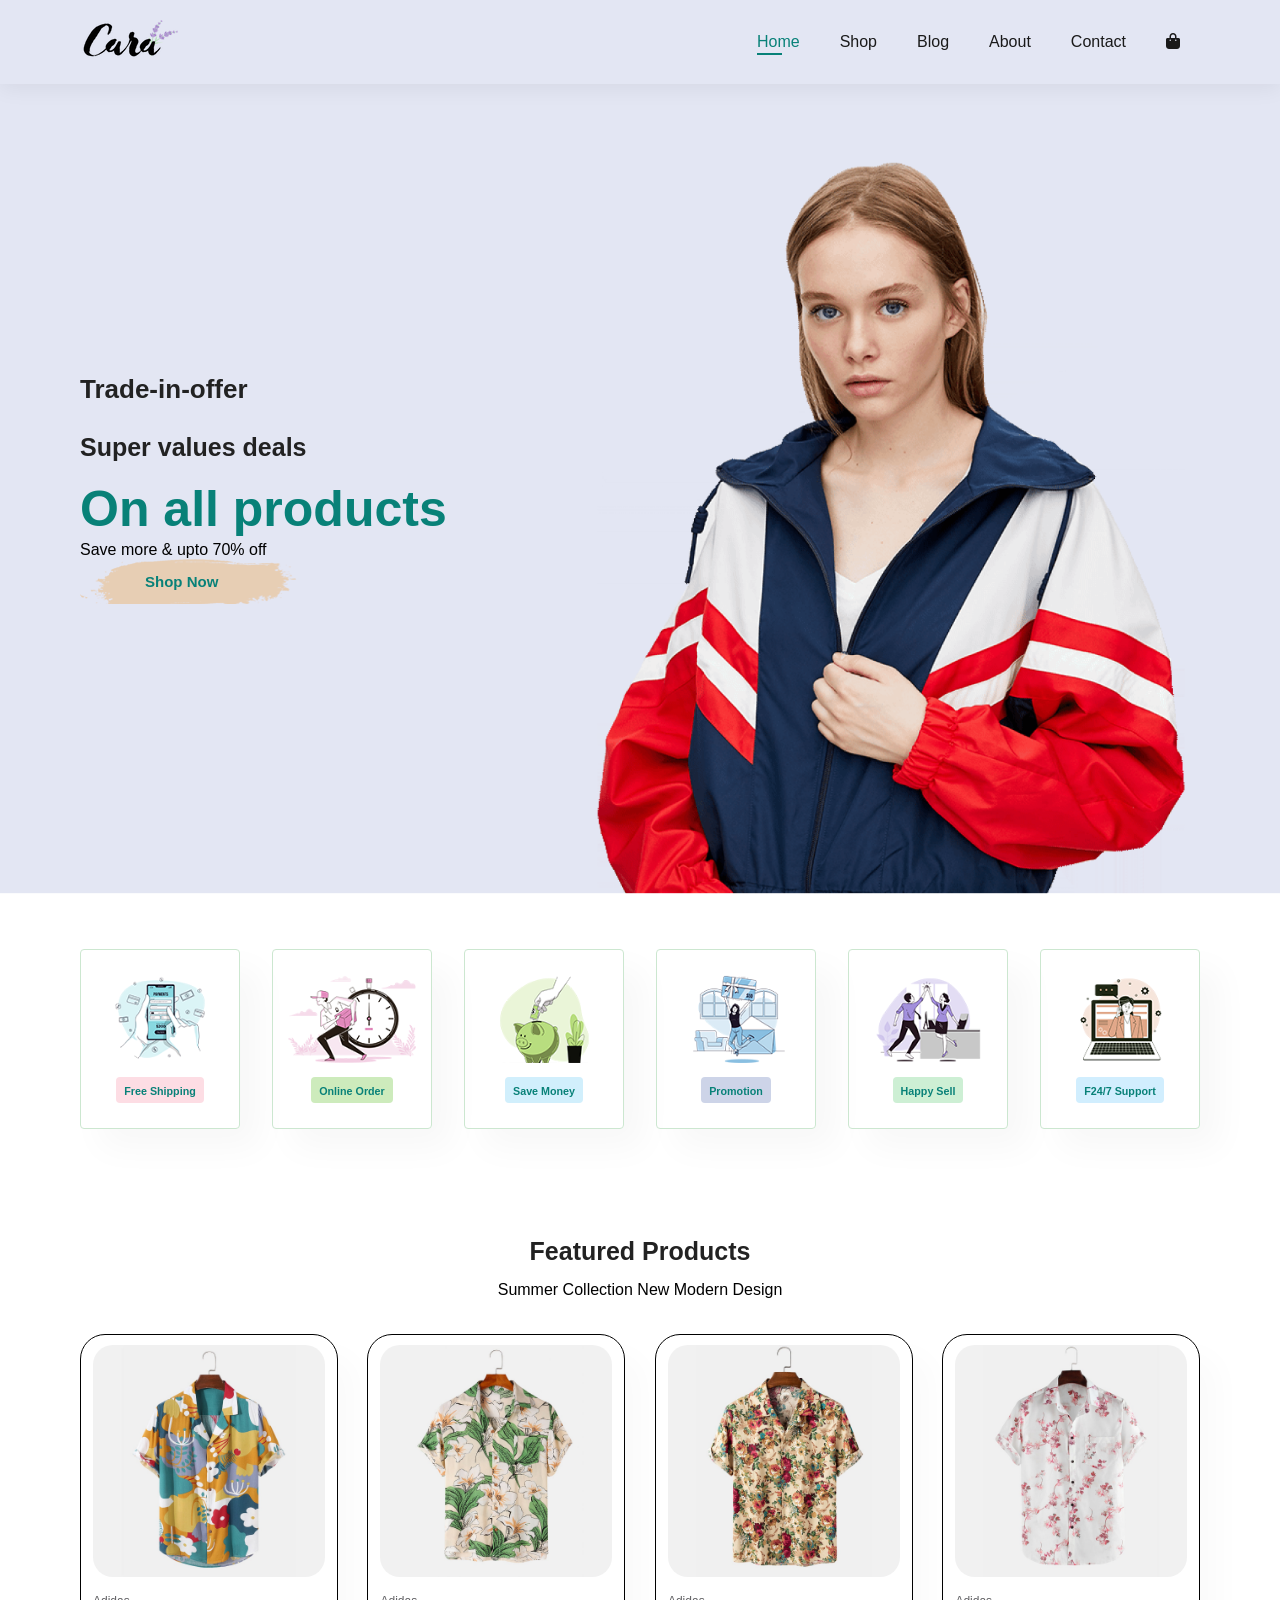
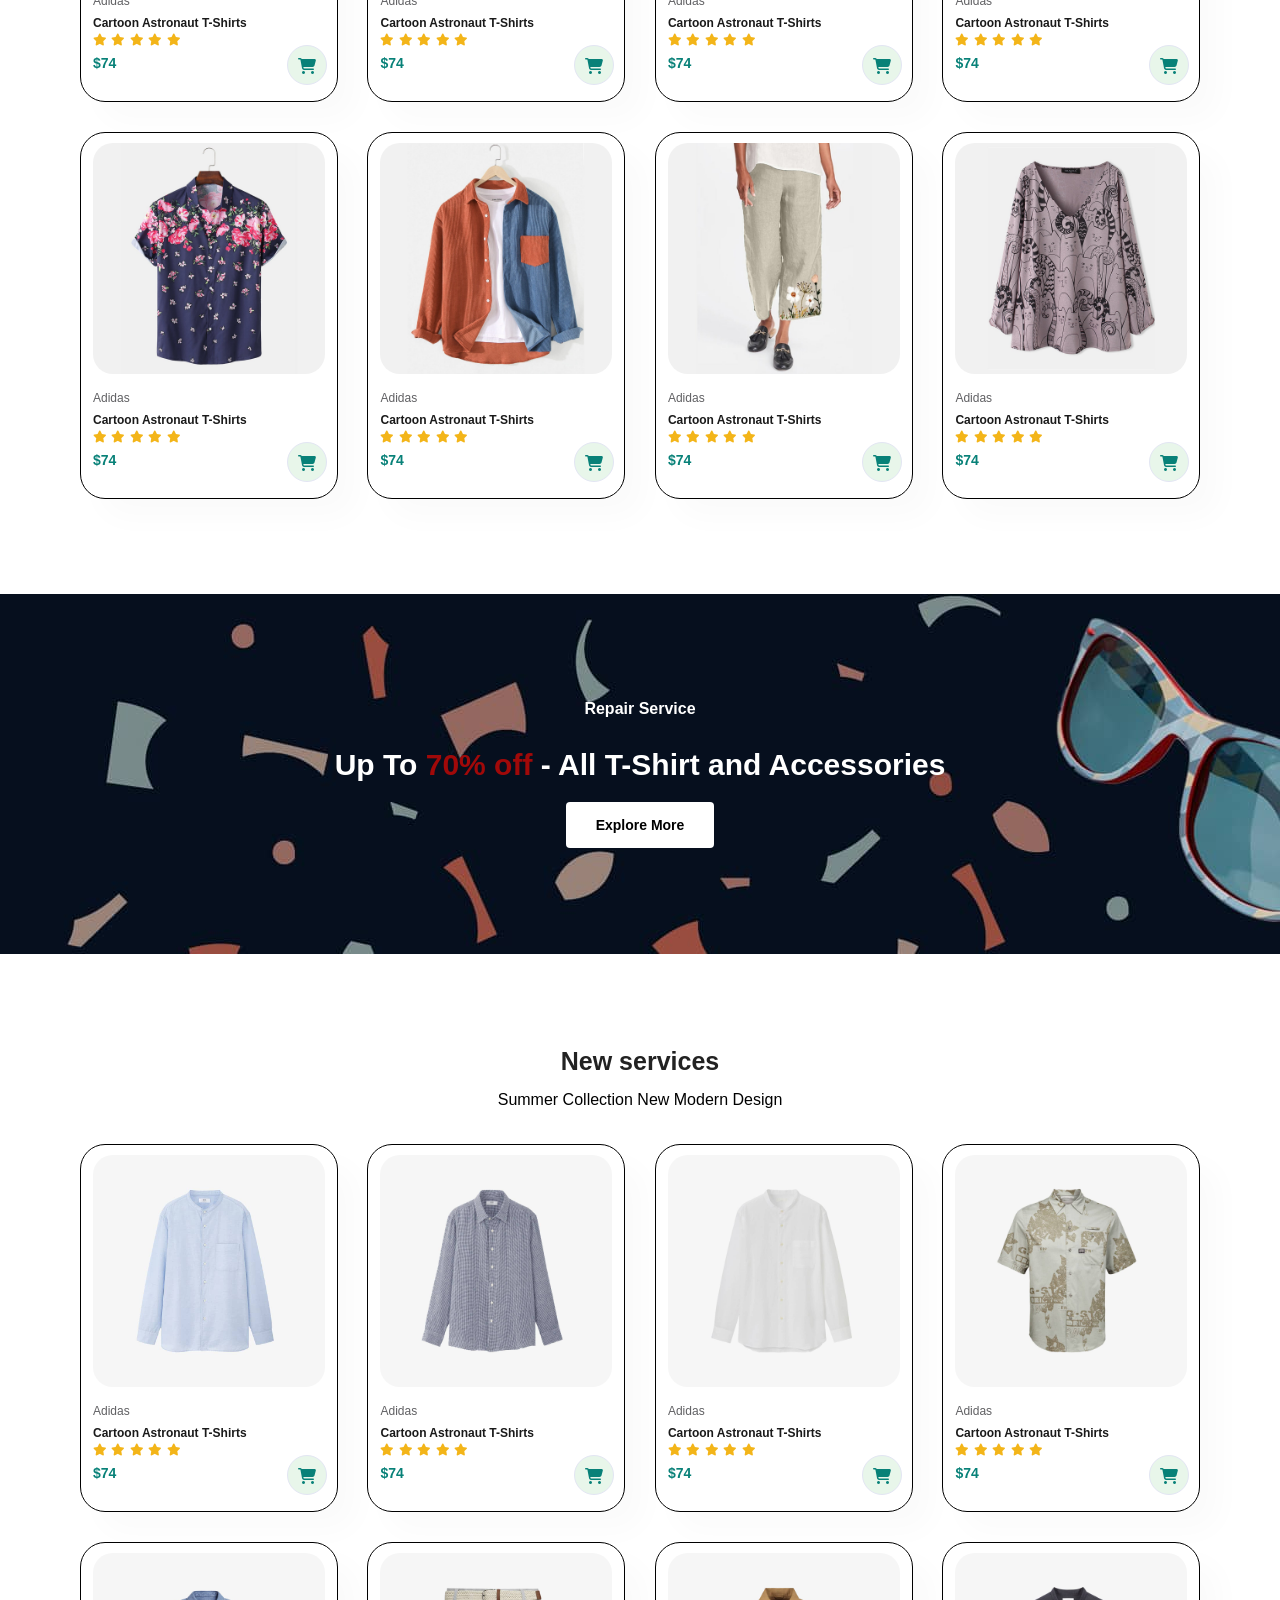
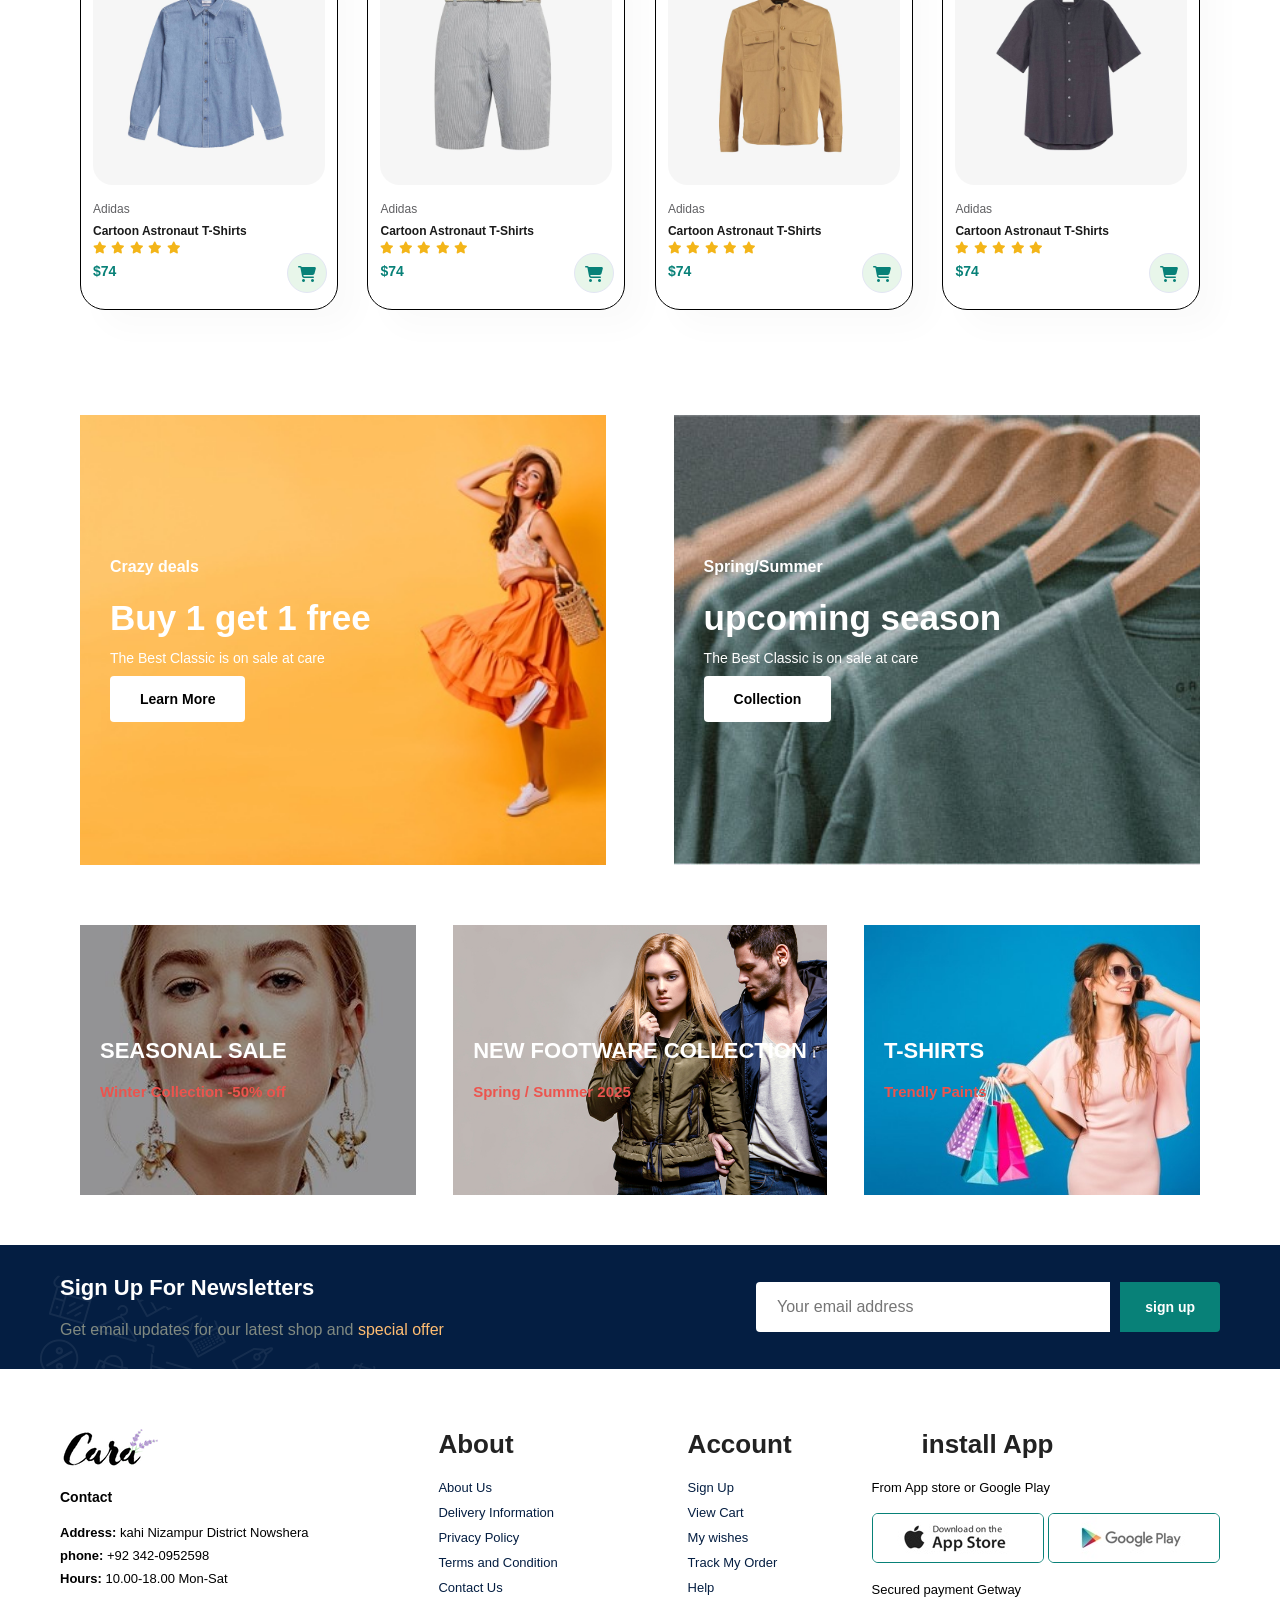
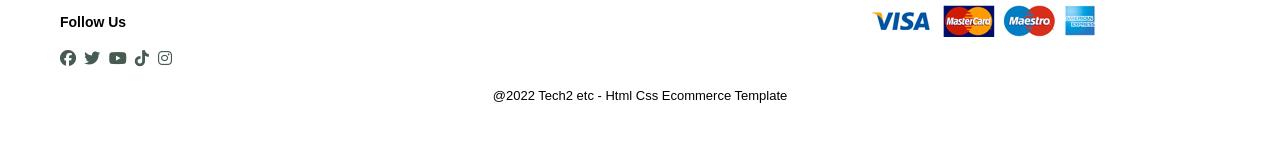
<file: Ecommerce Websites/index.html>
<!DOCTYPE html>
<html lang="en">
<head>
    <meta charset="UTF-8">
    <meta name="viewport" content="width=device-width, initial-scale=1.0">
    <title>Ecommerce Website</title>
    <link rel="stylesheet" href="style.css">
     <link rel="stylesheet" href="https://cdnjs.cloudflare.com/ajax/libs/font-awesome/6.7.2/css/all.min.css">
</head>
<body>
    <section id="header">
        <a href="#"><img src="img/logo.png" class="logo"></a>

        <div>
        <ul class="navbar ">
              <li><a href="#" id="close"><i class="fa-solid fa-xmark"></i></a> </li>
            <li><a class="active" href="index.html">Home</a></li>
            <li><a href="shop.html">Shop</a></li>
            <li><a href="Blog.html">Blog</a></li>
            <li><a href="about.html">About</a></li>
            <li><a href="contactUs.html">Contact</a></li>
            <li><a href="cart.html" id="leg-bag"><i class="fa-solid fa-bag-shopping"></i></a> </li>
             <!-- <li><a href="#" id="close"><i class="fa-solid fa-xmark"></i></a> </li> -->
            

        </ul>
        </div>

        <div id="mobile">
            <a href="#"><i class="fa-solid fa-bag-shopping"></i></a>
            <i id="bar" class="fas fa-outdent"></i>
        </div>
    </section>

    <section id="hero">
        <h4>Trade-in-offer</h4>
        <h2>Super values deals</h2>
        <h1>On all products</h1>
        <p>Save more & upto 70% off </p>
        <button>Shop Now</button>
    </section>

    <section id="features" class="section-p1">
        <div class="fe-box"> 
       <img src="img/features/f1.png"></img>
       <h6>Free Shipping</h6>
        </div>

        <div class="fe-box"> 
       <img src="img/features/f2.png"></img>
       <h6 style="background-color: #cdebbc;">Online Order</h6>
        </div>

        <div class="fe-box"> 
       <img src="img/features/f3.png"></img>
       <h6 style="background-color: #d1effc;">Save Money</h6>
        </div>

        <div class="fe-box"> 
       <img src="img/features/f4.png"></img>
       <h6 style="background-color: #cdd4e8;">Promotion</h6>
        </div>

        <div class="fe-box"> 
       <img src="img/features/f5.png"></img>
       <h6 style="background-color: #cdefd4;"> Happy Sell </h6>
        </div>

         <div class="fe-box"> 
       <img src="img/features/f6.png"></img>
       <h6 style="background-color: #d1eefe;">F24/7 Support</h6>
        </div>
    </section>


   <section id="product" class="section-p1">
    <h2>Featured Products</h2>
    <p>Summer Collection New Modern Design</p>

    <div class="pro-container">

        <!-- Product 1 -->
        <div class="pro">
            <img src="img/products/f1.jpg" alt="">
            <div class="des">
                <span>Adidas</span>
                <h5>Cartoon Astronaut T-Shirts</h5>
                <div class="star">
                    <i class="fas fa-star"></i>
                    <i class="fas fa-star"></i>
                    <i class="fas fa-star"></i>
                    <i class="fas fa-star"></i>
                    <i class="fas fa-star"></i>
                </div>
                <h4>$74</h4>
            </div>
            <a href="#"><i class="fas fa-shopping-cart cart"></i></a>
        </div>

        <!-- Product 2 -->
        <div class="pro">
            <img src="img/products/f2.jpg" alt="">
            <div class="des">
                <span>Adidas</span>
                <h5>Cartoon Astronaut T-Shirts</h5>
                <div class="star">
                    <i class="fas fa-star"></i>
                    <i class="fas fa-star"></i>
                    <i class="fas fa-star"></i>
                    <i class="fas fa-star"></i>
                    <i class="fas fa-star"></i>
                </div>
                <h4>$74</h4>
            </div>
            <a href="#"><i class="fas fa-shopping-cart cart"></i></a>
        </div>

        <!-- Product 3 -->
        <div class="pro">
            <img src="img/products/f3.jpg" alt="">
            <div class="des">
                <span>Adidas</span>
                <h5>Cartoon Astronaut T-Shirts</h5>
                <div class="star">
                    <i class="fas fa-star"></i>
                    <i class="fas fa-star"></i>
                    <i class="fas fa-star"></i>
                    <i class="fas fa-star"></i>
                    <i class="fas fa-star"></i>
                </div>
                <h4>$74</h4>
            </div>
            <a href="#"><i class="fas fa-shopping-cart cart"></i></a>
        </div>

        <!-- Product 4 -->
        <div class="pro">
            <img src="img/products/f4.jpg" alt="">
            <div class="des">
                <span>Adidas</span>
                <h5>Cartoon Astronaut T-Shirts</h5>
                <div class="star">
                    <i class="fas fa-star"></i>
                    <i class="fas fa-star"></i>
                    <i class="fas fa-star"></i>
                    <i class="fas fa-star"></i>
                    <i class="fas fa-star"></i>
                </div>
                <h4>$74</h4>
            </div>
            <a href="#"><i class="fas fa-shopping-cart cart"></i></a>
        </div>

        <!-- Product 5 -->
        <div class="pro">
            <img src="img/products/f5.jpg" alt="">
            <div class="des">
                <span>Adidas</span>
                <h5>Cartoon Astronaut T-Shirts</h5>
                <div class="star">
                    <i class="fas fa-star"></i>
                    <i class="fas fa-star"></i>
                    <i class="fas fa-star"></i>
                    <i class="fas fa-star"></i>
                    <i class="fas fa-star"></i>
                </div>
                <h4>$74</h4>
            </div>
            <a href="#"><i class="fas fa-shopping-cart cart"></i></a>
        </div>

        <!-- Product 6 -->
        <div class="pro">
            <img src="img/products/f6.jpg" alt="">
            <div class="des">
                <span>Adidas</span>
                <h5>Cartoon Astronaut T-Shirts</h5>
                <div class="star">
                    <i class="fas fa-star"></i>
                    <i class="fas fa-star"></i>
                    <i class="fas fa-star"></i>
                    <i class="fas fa-star"></i>
                    <i class="fas fa-star"></i>
                </div>
                <h4>$74</h4>
            </div>
            <a href="#"><i class="fas fa-shopping-cart cart"></i></a>
        </div>

        <!-- Product 7 -->
        <div class="pro">
            <img src="img/products/f7.jpg" alt="">
            <div class="des">
                <span>Adidas</span>
                <h5>Cartoon Astronaut T-Shirts</h5>
                <div class="star">
                    <i class="fas fa-star"></i>
                    <i class="fas fa-star"></i>
                    <i class="fas fa-star"></i>
                    <i class="fas fa-star"></i>
                    <i class="fas fa-star"></i>
                </div>
                <h4>$74</h4>
            </div>
            <a href="#"><i class="fas fa-shopping-cart cart"></i></a>
        </div>

        <!-- Product 8 -->
        <div class="pro">
            <img src="img/products/f8.jpg" alt="">
            <div class="des">
                <span>Adidas</span>
                <h5>Cartoon Astronaut T-Shirts</h5>
                <div class="star">
                    <i class="fas fa-star"></i>
                    <i class="fas fa-star"></i>
                    <i class="fas fa-star"></i>
                    <i class="fas fa-star"></i>
                    <i class="fas fa-star"></i>
                </div>
                <h4>$74</h4>
            </div>
            <a href="#"><i class="fas fa-shopping-cart cart"></i></a>
        </div>

    </div>
</section>


<section id="banner">
    <h4>Repair Service</h4>
    <h2>Up To<span> 70% off</span> - All T-Shirt and Accessories</h2>
    <button>Explore More</button>
</section>
  <section id="product" class="section-p1">
    <h2>New services</h2>
    <p>Summer Collection New Modern Design</p>

    <div class="pro-container">

        <!-- Product 1 -->
        <div class="pro">
            <img src="img/products/n1.jpg" alt="">
            <div class="des">
                <span>Adidas</span>
                <h5>Cartoon Astronaut T-Shirts</h5>
                <div class="star">
                    <i class="fas fa-star"></i>
                    <i class="fas fa-star"></i>
                    <i class="fas fa-star"></i>
                    <i class="fas fa-star"></i>
                    <i class="fas fa-star"></i>
                </div>
                <h4>$74</h4>
            </div>
            <a href="#"><i class="fas fa-shopping-cart cart"></i></a>
        </div>

        <!-- Product 2 -->
        <div class="pro">
            <img src="img/products/n2.jpg" alt="">
            <div class="des">
                <span>Adidas</span>
                <h5>Cartoon Astronaut T-Shirts</h5>
                <div class="star">
                    <i class="fas fa-star"></i>
                    <i class="fas fa-star"></i>
                    <i class="fas fa-star"></i>
                    <i class="fas fa-star"></i>
                    <i class="fas fa-star"></i>
                </div>
                <h4>$74</h4>
            </div>
            <a href="#"><i class="fas fa-shopping-cart cart"></i></a>
        </div>

        <!-- Product 3 -->
        <div class="pro">
            <img src="img/products/n3.jpg" alt="">
            <div class="des">
                <span>Adidas</span>
                <h5>Cartoon Astronaut T-Shirts</h5>
                <div class="star">
                    <i class="fas fa-star"></i>
                    <i class="fas fa-star"></i>
                    <i class="fas fa-star"></i>
                    <i class="fas fa-star"></i>
                    <i class="fas fa-star"></i>
                </div>
                <h4>$74</h4>
            </div>
            <a href="#"><i class="fas fa-shopping-cart cart"></i></a>
        </div>

        <!-- Product 4 -->
        <div class="pro">
            <img src="img/products/n4.jpg" alt="">
            <div class="des">
                <span>Adidas</span>
                <h5>Cartoon Astronaut T-Shirts</h5>
                <div class="star">
                    <i class="fas fa-star"></i>
                    <i class="fas fa-star"></i>
                    <i class="fas fa-star"></i>
                    <i class="fas fa-star"></i>
                    <i class="fas fa-star"></i>
                </div>
                <h4>$74</h4>
            </div>
            <a href="#"><i class="fas fa-shopping-cart cart"></i></a>
        </div>

        <!-- Product 5 -->
        <div class="pro">
            <img src="img/products/n5.jpg" alt="">
            <div class="des">
                <span>Adidas</span>
                <h5>Cartoon Astronaut T-Shirts</h5>
                <div class="star">
                    <i class="fas fa-star"></i>
                    <i class="fas fa-star"></i>
                    <i class="fas fa-star"></i>
                    <i class="fas fa-star"></i>
                    <i class="fas fa-star"></i>
                </div>
                <h4>$74</h4>
            </div>
            <a href="#"><i class="fas fa-shopping-cart cart"></i></a>
        </div>

        <!-- Product 6 -->
        <div class="pro">
            <img src="img/products/n6.jpg" alt="">
            <div class="des">
                <span>Adidas</span>
                <h5>Cartoon Astronaut T-Shirts</h5>
                <div class="star">
                    <i class="fas fa-star"></i>
                    <i class="fas fa-star"></i>
                    <i class="fas fa-star"></i>
                    <i class="fas fa-star"></i>
                    <i class="fas fa-star"></i>
                </div>
                <h4>$74</h4>
            </div>
            <a href="#"><i class="fas fa-shopping-cart cart"></i></a>
        </div>

        <!-- Product 7 -->
        <div class="pro">
            <img src="img/products/n7.jpg" alt="">
            <div class="des">
                <span>Adidas</span>
                <h5>Cartoon Astronaut T-Shirts</h5>
                <div class="star">
                    <i class="fas fa-star"></i>
                    <i class="fas fa-star"></i>
                    <i class="fas fa-star"></i>
                    <i class="fas fa-star"></i>
                    <i class="fas fa-star"></i>
                </div>
                <h4>$74</h4>
            </div>
            <a href="#"><i class="fas fa-shopping-cart cart"></i></a>
        </div>

        <!-- Product 8 -->
        <div class="pro">
            <img src="img/products/n8.jpg" alt="">
            <div class="des">
                <span>Adidas</span>
                <h5>Cartoon Astronaut T-Shirts</h5>
                <div class="star">
                    <i class="fas fa-star"></i>
                    <i class="fas fa-star"></i>
                    <i class="fas fa-star"></i>
                    <i class="fas fa-star"></i>
                    <i class="fas fa-star"></i>
                </div>
                <h4>$74</h4>
            </div>
            <a href="#"><i class="fas fa-shopping-cart cart"></i></a>
        </div>

    </div>
</section>

<section id="sm-banner" class="section-p1">
    <div class="banner-box">
        <h4>Crazy deals</h4>
        <h1>Buy 1 get 1 free</h1>
        <span>The Best Classic is on sale at care</span>
        <button>Learn More</button>
    </div>
    <div class="banner-box banner-box2">
        <h4>Spring/Summer</h4>
        <h1>upcoming season</h1>
        <span>The Best Classic is on sale at care</span>
        <button>Collection</button>
    </div>
</section>

<section id="banner3">
    <div class="banner-box">
        <h1>SEASONAL SALE</h1>
        <H3>Winter Collection -50% off</H3>
</div>

 <div class="banner-box banner-box2">
        <h1>NEW FOOTWARE COLLECTION</h1>
        <H3>Spring / Summer 2025</H3>
</div>

 <div class="banner-box banner-box3">
        <h1>T-SHIRTS</h1>
        <H3>Trendly Paints </H3>
</div>
    
</section>

<section id="newsletter">
    <div id="news">
    <h4>Sign Up For Newsletters</h4>
    <p>Get email updates for our latest shop and <span>special offer</span></p>
    </div>
    <div id="form">
        <input type="text" placeholder="Your email address"></input>
        <button>sign up</button>
    </div>
</section>

<footer id="footer">
    <div class="col">
    <img  class="logo" src="img/logo.png">
    <h5>Contact</h5>
    <p><strong>Address: </strong>kahi Nizampur District Nowshera </p>
     <p><strong>phone: </strong>+92 342-0952598 </p>
     <p><strong>Hours: </strong>10.00-18.00 Mon-Sat</p>
     <div class="follow">
       <h5>Follow Us</h5> 
     </div>
     <div class="icon">
        <i class="fab fa-facebook"></i>
        <i class="fab fa-twitter"></i>
        <i class="fab fa-youtube"></i>
        <i class="fab fa-tiktok"></i>
        <i class="fab fa-instagram"></i>
     </div>
     </div>
       <div class="col" >
        <h4>About</h4>
        <a href="#">About Us</a>
        <a href="#">Delivery Information</a>
        <a href="#">Privacy Policy</a>
        <a href="#">Terms and Condition</a>
        <a href="#">Contact Us</a>
       </div>

       <div class="col" >
        <h4>Account</h4>
        <a href="#">Sign Up</a>
        <a href="#"> View Cart</a>
        <a href="#">My wishes</a>
        <a href="#">Track My Order</a>
        <a href="#">Help</a>
       </div>

       <div class="col intall">
        <h4>install App</h4>
        <p>From App store or Google Play</p>
        <div class="row">
            <img src="img/pay/app.jpg">
            <img src="img/pay/play.jpg">
        </div>
        <p>Secured payment Getway</p>
        <img src="img/pay/pay.png">
       </div>
       

       <div class="copyright">
        <p> @2022 Tech2 etc - Html Css Ecommerce Template </p>
       </div>
</footer>

    <script src="script.js"></script>
</body>
</html>
</file>
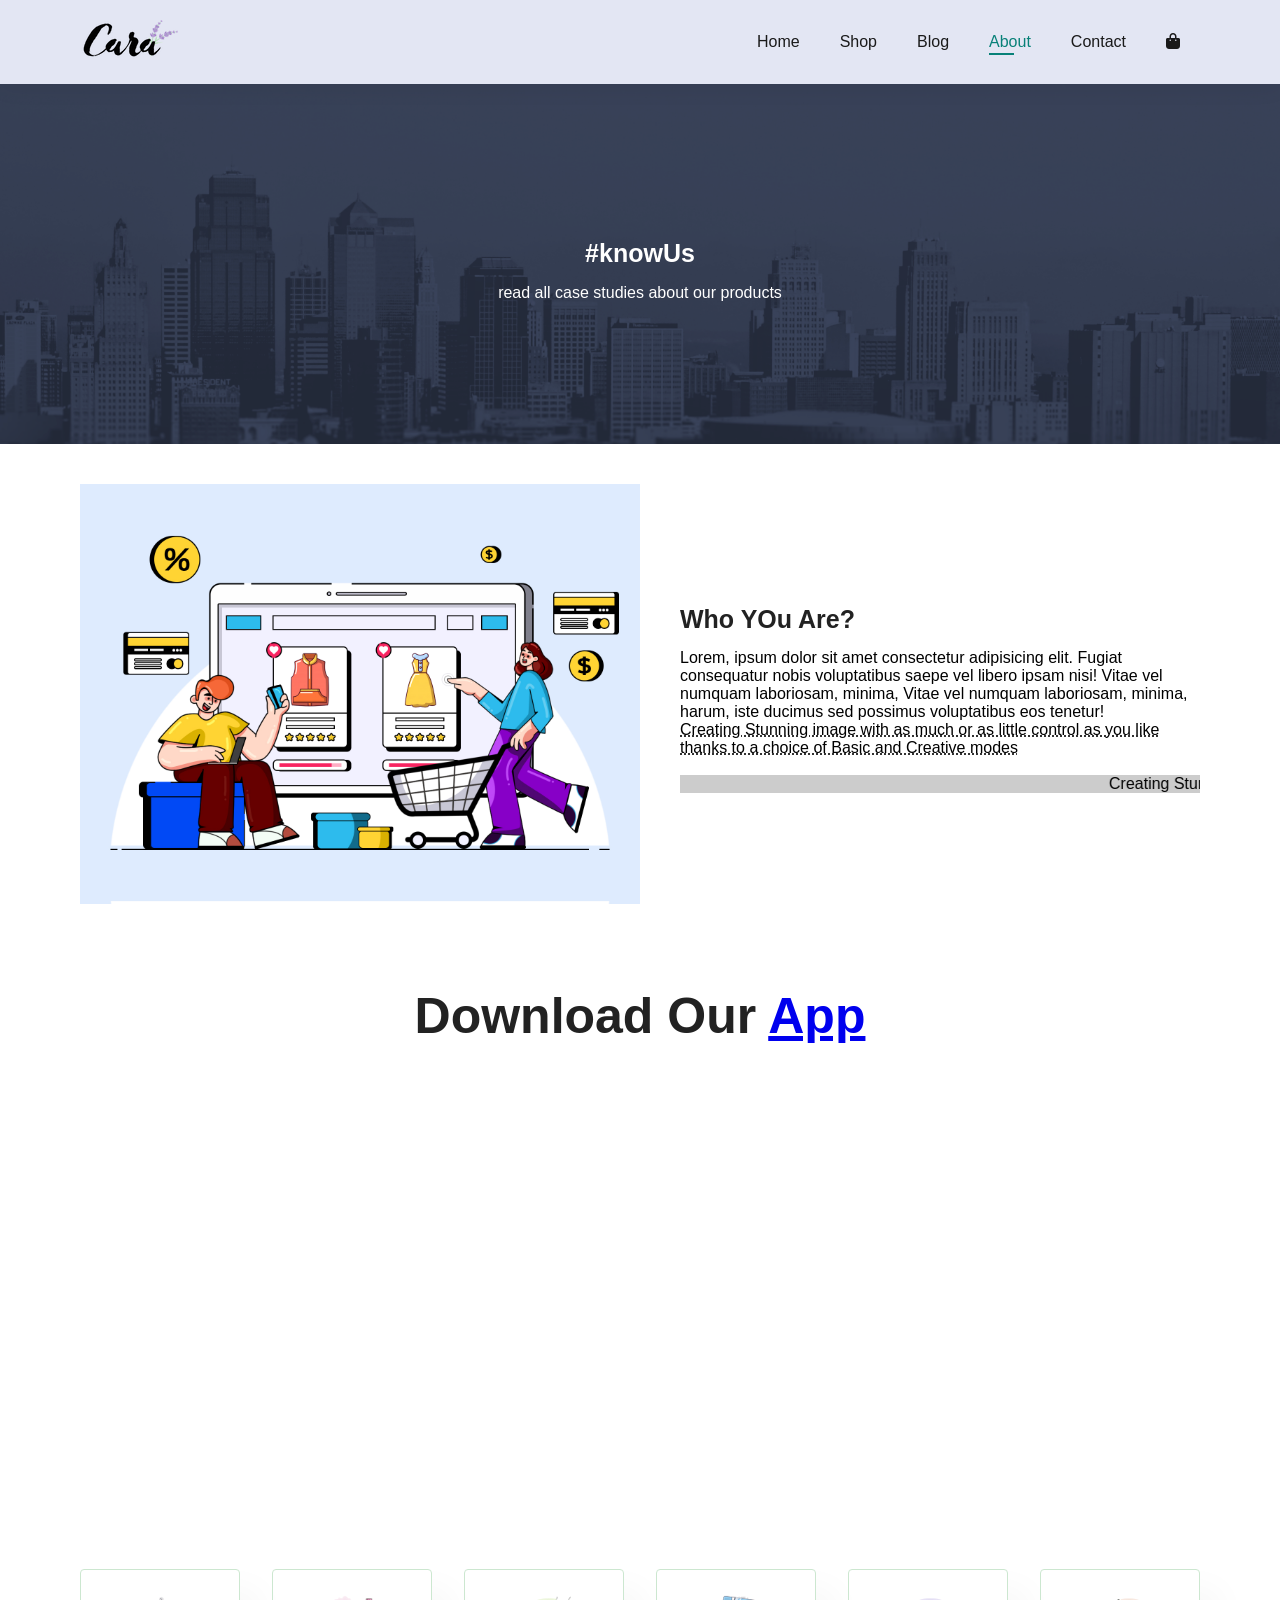
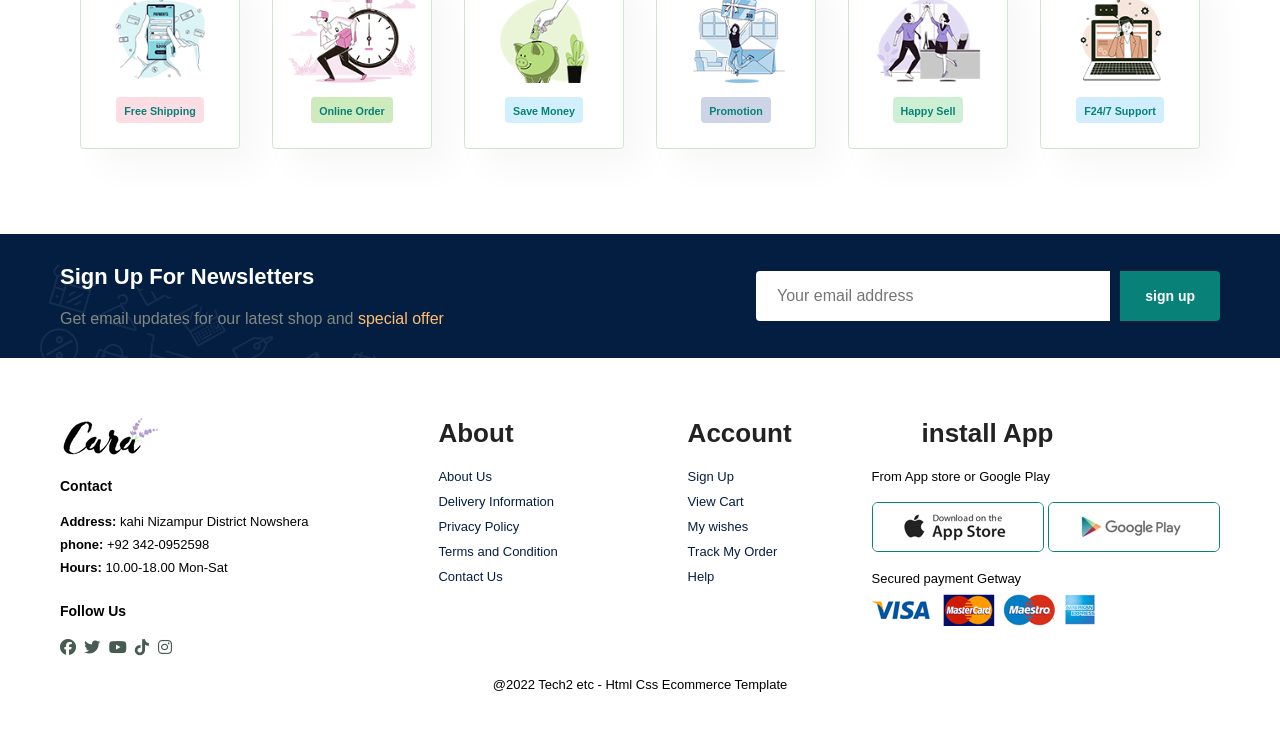
<file: Ecommerce Websites/about.html>
<!DOCTYPE html>
<html lang="en">
<head>
    <meta charset="UTF-8">
    <meta name="viewport" content="width=device-width, initial-scale=1.0">
    <title>Ecommerce Website</title>
    <link rel="stylesheet" href="style.css">
     <link rel="stylesheet" href="https://cdnjs.cloudflare.com/ajax/libs/font-awesome/6.7.2/css/all.min.css">
</head>
<body>
    <section id="header">
        <a href="#"><img src="img/logo.png" class="logo"></a>

        <div>
        <ul class="navbar ">
              <li><a href="#" id="close"><i class="fa-solid fa-xmark"></i></a> </li>
            <li><a  href="index.html">Home</a></li>
            <li><a href="shop.html">Shop</a></li>
            <li><a href="Blog.html">Blog</a></li>
            <li><a class="active" href="about.html">About</a></li>
            <li><a href="contactUs.html">Contact</a></li>
            <li><a href="cart.html" id="leg-bag"><i class="fa-solid fa-bag-shopping"></i></a> </li>
             <!-- <li><a href="#" id="close"><i class="fa-solid fa-xmark"></i></a> </li> -->
            

        </ul>
        </div>

        <div id="mobile">
            <a href="#"><i class="fa-solid fa-bag-shopping"></i></a>
            <i id="bar" class="fas fa-outdent"></i>
        </div>
    </section>
    <section id="page-header" class="about-header">
      <h2>#knowUs</h2>
      <p>read all case studies about our products</p>
    </section>

    <section id="about-head" class="section-p1">
        <img src="img/about/a6.jpg">
        <div>
            <h2>Who YOu Are?</h2>
            <p>Lorem, ipsum dolor sit amet consectetur adipisicing elit. Fugiat consequatur nobis 
                voluptatibus saepe vel libero ipsam nisi! Vitae vel numquam laboriosam, minima,
                Vitae vel numquam laboriosam, minima, harum, iste ducimus sed possimus 
                voluptatibus eos tenetur!</p>
                <abbr title="">
                    Creating Stunning image with as much or as little control as you like
                     thanks to a choice of Basic and Creative modes
                </abbr>
                <br><br>
                <marquee bgColor="#ccc" loop="-1" scrollamount="5" width="100%">Creating Stunning image with as much or as little control as you like
                     thanks to a choice of Basic and Creative modes</marquee>
        </div>
    </section>

   <section id="about-app" class="section-p1">
    <h1>Download Our <a href="#">App</a></h1>
    <div class="video">
        <video autoplay loop muted src="img/about/1.mp4"></video>
    </div>
   </section>

   
     <section id="features" class="section-p1">
        <div class="fe-box"> 
       <img src="img/features/f1.png"></img>
       <h6>Free Shipping</h6>
        </div>

        <div class="fe-box"> 
       <img src="img/features/f2.png"></img>
       <h6 style="background-color: #cdebbc;">Online Order</h6>
        </div>

        <div class="fe-box"> 
       <img src="img/features/f3.png"></img>
       <h6 style="background-color: #d1effc;">Save Money</h6>
        </div>

        <div class="fe-box"> 
       <img src="img/features/f4.png"></img>
       <h6 style="background-color: #cdd4e8;">Promotion</h6>
        </div>

        <div class="fe-box"> 
       <img src="img/features/f5.png"></img>
       <h6 style="background-color: #cdefd4;"> Happy Sell </h6>
        </div>

         <div class="fe-box"> 
       <img src="img/features/f6.png"></img>
       <h6 style="background-color: #d1eefe;">F24/7 Support</h6>
        </div>
    </section>

    <section id="newsletter">
    <div id="news">
    <h4>Sign Up For Newsletters</h4>
    <p>Get email updates for our latest shop and <span>special offer</span></p>
    </div>
    <div id="form">
        <input type="text" placeholder="Your email address"></input>
        <button>sign up</button>
    </div>
</section>


<footer id="footer">
    <div class="col">
    <img  class="logo" src="img/logo.png">
    <h5>Contact</h5>
    <p><strong>Address: </strong>kahi Nizampur District Nowshera </p>
     <p><strong>phone: </strong>+92 342-0952598 </p>
     <p><strong>Hours: </strong>10.00-18.00 Mon-Sat</p>
     <div class="follow">
       <h5>Follow Us</h5> 
     </div>
     <div class="icon">
        <i class="fab fa-facebook"></i>
        <i class="fab fa-twitter"></i>
        <i class="fab fa-youtube"></i>
        <i class="fab fa-tiktok"></i>
        <i class="fab fa-instagram"></i>
     </div>
     </div>
       <div class="col" >
        <h4>About</h4>
        <a href="#">About Us</a>
        <a href="#">Delivery Information</a>
        <a href="#">Privacy Policy</a>
        <a href="#">Terms and Condition</a>
        <a href="#">Contact Us</a>
       </div>

       <div class="col" >
        <h4>Account</h4>
        <a href="#">Sign Up</a>
        <a href="#"> View Cart</a>
        <a href="#">My wishes</a>
        <a href="#">Track My Order</a>
        <a href="#">Help</a>
       </div>

       <div class="col intall">
        <h4>install App</h4>
        <p>From App store or Google Play</p>
        <div class="row">
            <img src="img/pay/app.jpg">
            <img src="img/pay/play.jpg">
        </div>
        <p>Secured payment Getway</p>
        <img src="img/pay/pay.png">
       </div>
       

       <div class="copyright">
        <p> @2022 Tech2 etc - Html Css Ecommerce Template </p>
       </div>
</footer>


    </body>
</file>
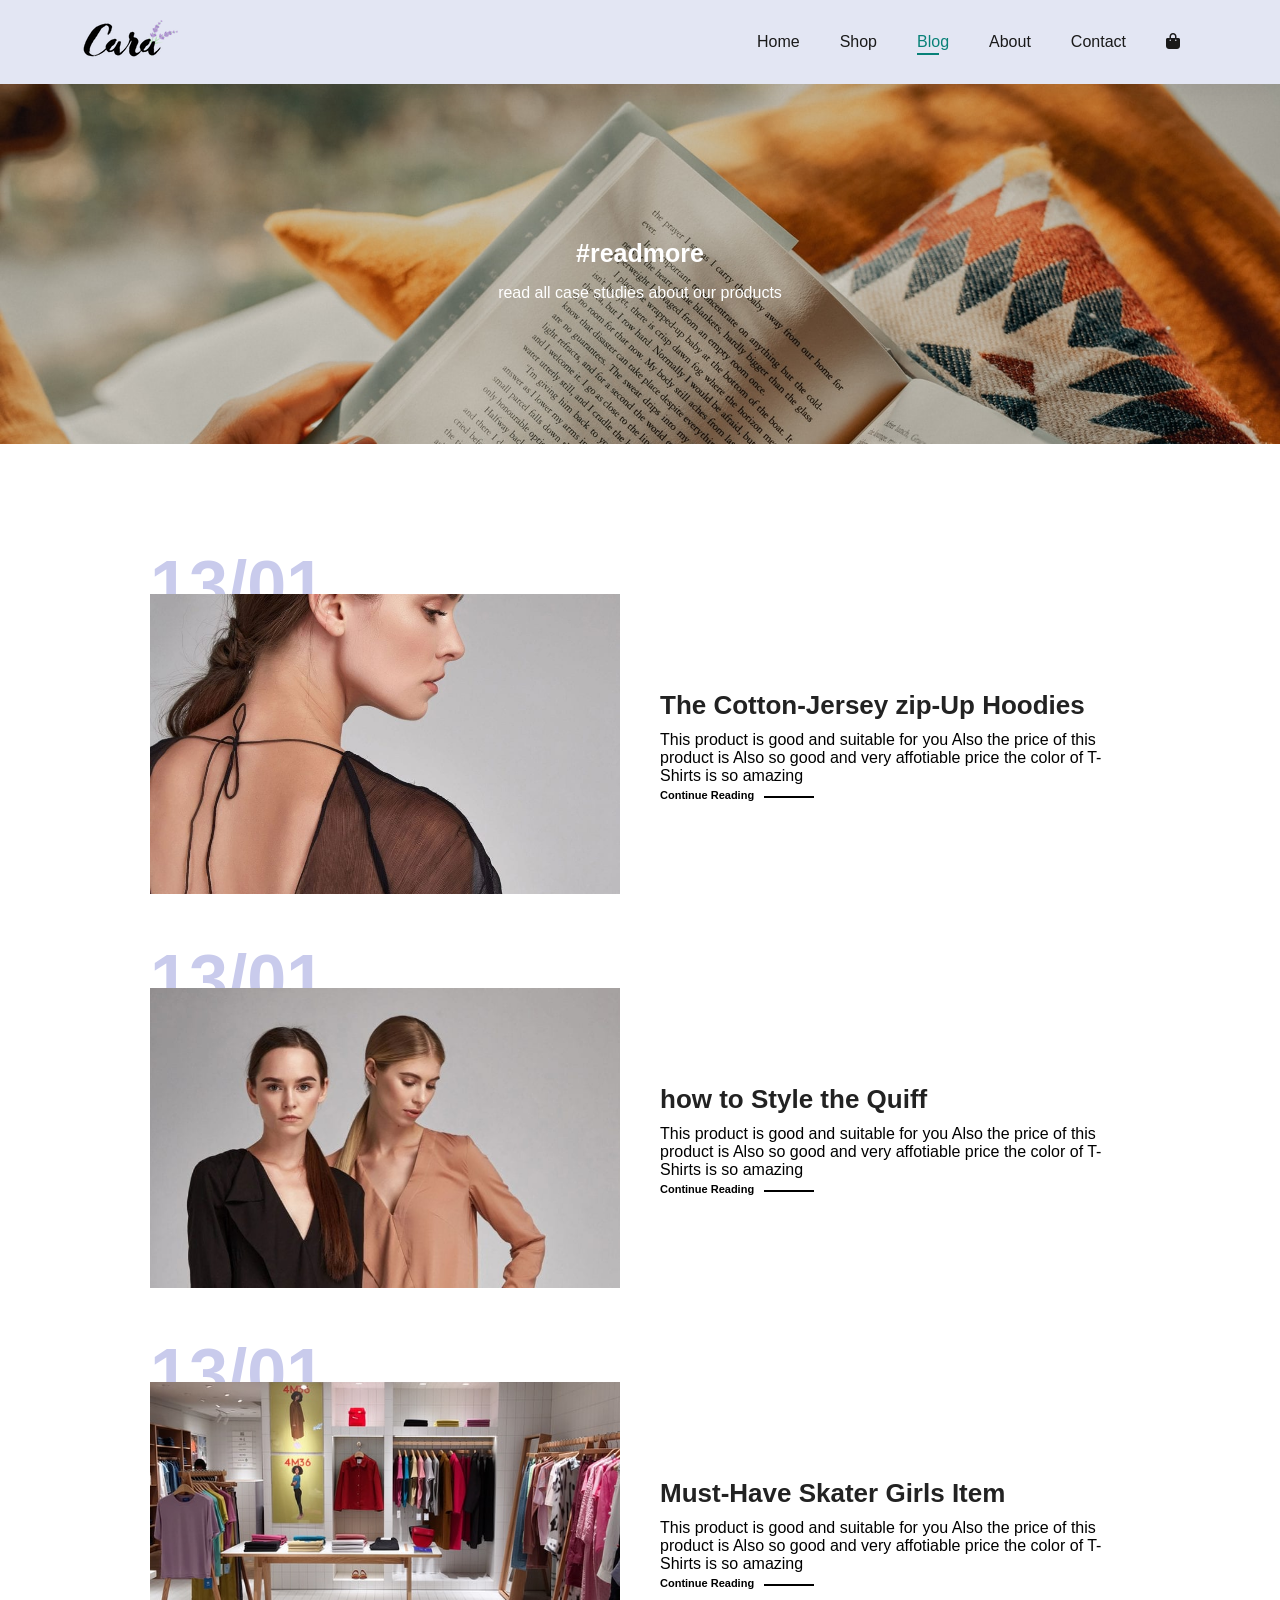
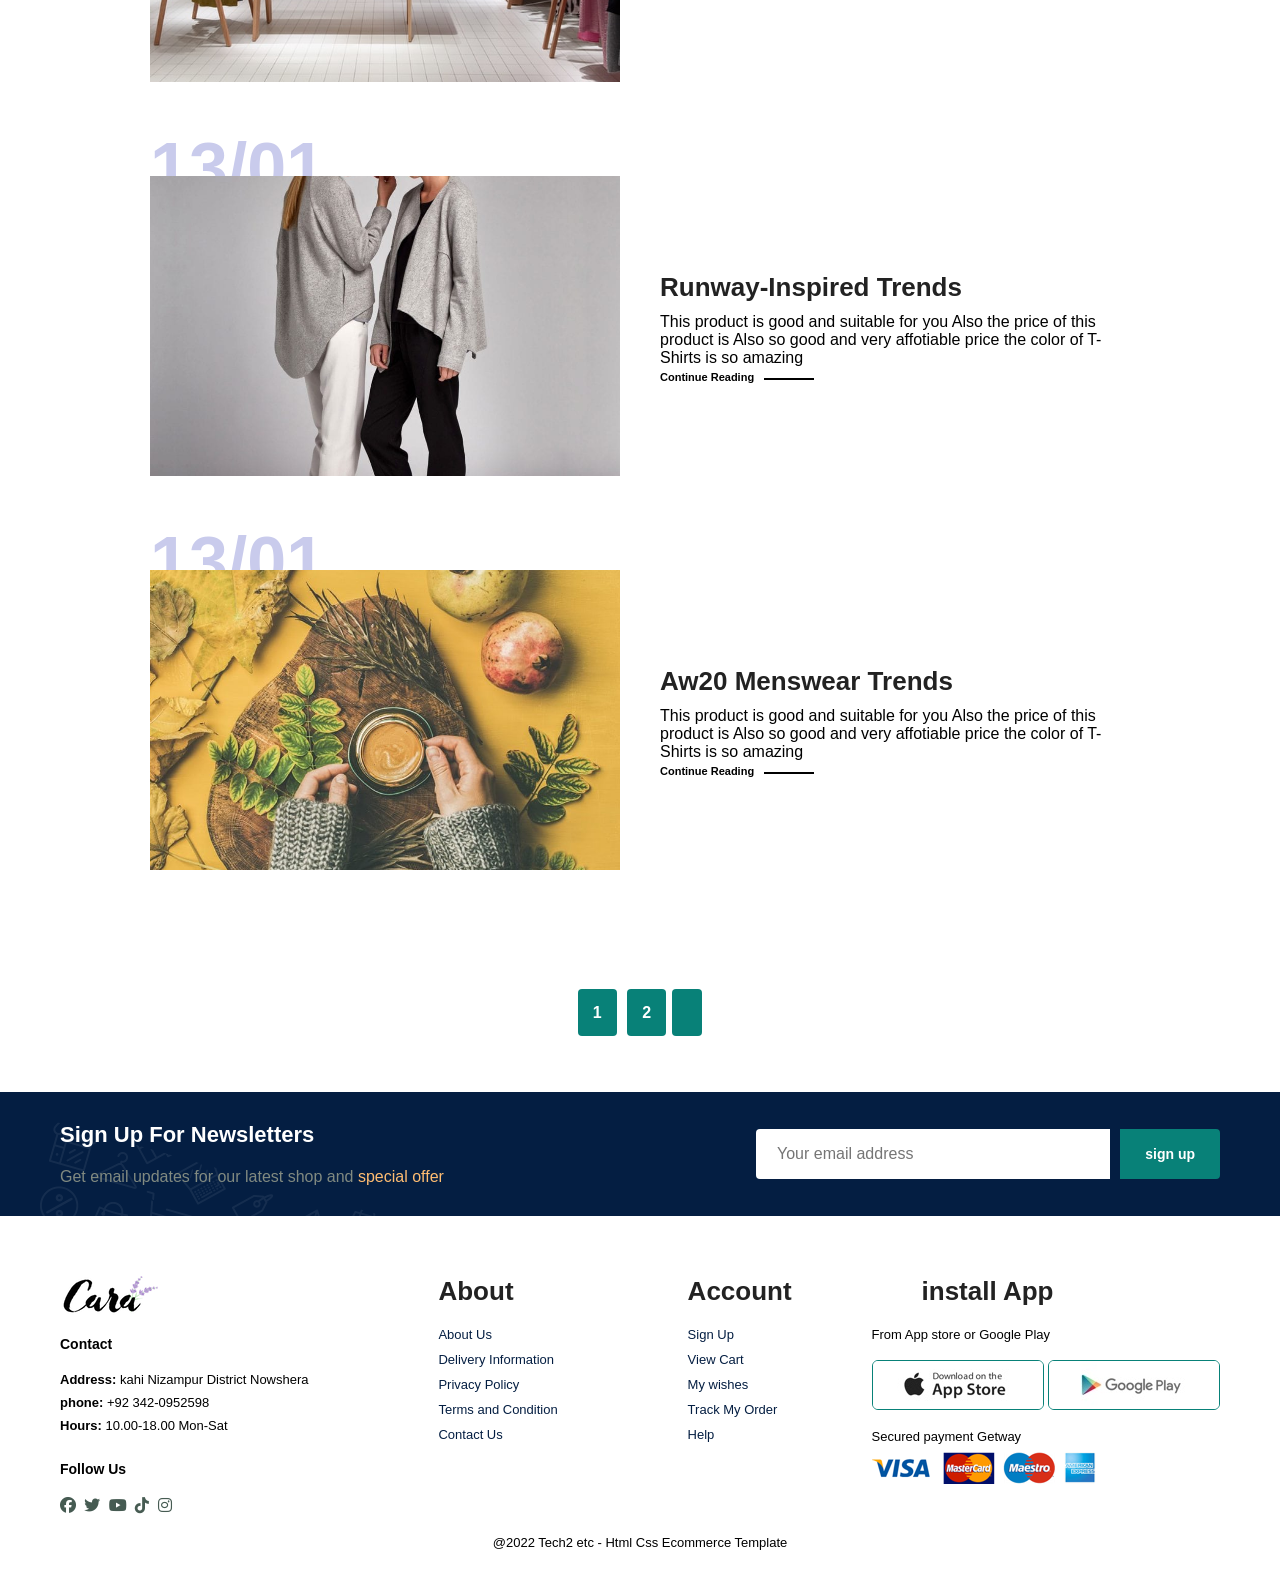
<file: Ecommerce Websites/Blog.html>
<!DOCTYPE html>
<html lang="en">
<head>
    <meta charset="UTF-8">
    <meta name="viewport" content="width=device-width, initial-scale=1.0">
    <title>Ecommerce Website</title>
    <link rel="stylesheet" href="style.css">
     <link rel="stylesheet" href="https://cdnjs.cloudflare.com/ajax/libs/font-awesome/6.7.2/css/all.min.css">
</head>
<body>
    <section id="header">
        <a href="#"><img src="img/logo.png" class="logo"></a>

        <div>
       <ul class="navbar ">
              <li><a href="#" id="close"><i class="fa-solid fa-xmark"></i></a> </li>
            <li><a  href="index.html">Home</a></li>
            <li><a href="shop.html">Shop</a></li>
            <li><a class="active" href="Blog.html">Blog</a></li>
            <li><a href="about.html">About</a></li>
            <li><a href="contactUs.html">Contact</a></li>
            <li><a href="cart.html" id="leg-bag"><i class="fa-solid fa-bag-shopping"></i></a> </li>
             <!-- <li><a href="#" id="close"><i class="fa-solid fa-xmark"></i></a> </li> -->
            

        </ul>
        </div>

        <div id="mobile">
            <a href="#"><i class="fa-solid fa-bag-shopping"></i></a>
            <i id="bar" class="fas fa-outdent"></i>
        </div>
    </section>
    <section id="page-header" class="blog-header">
      <h2>#readmore</h2>
      <p>read all case studies about our products</p>
    </section>

    <section id="blog">
        <div class="blog-box">
            <div class="blog-img">
                <img src="img/blog/b1.jpg" alt="">
            </div>
            <div class="blog-details">
                <h4>The Cotton-Jersey zip-Up Hoodies</h4>
                <p>This product is good and suitable for you Also the price of this product is Also
            so good and very affotiable price the color of T-Shirts is so amazing</p>
            <a href="#">Continue Reading</a>
            </div>
            <h1>13/01</h1>
        </div>

        <div class="blog-box">
            <div class="blog-img">
                <img src="img/blog/b2.jpg" alt="">
            </div>
            <div class="blog-details">
                <h4>how to Style the Quiff</h4>
                <p>This product is good and suitable for you Also the price of this product is Also
            so good and very affotiable price the color of T-Shirts is so amazing</p>
            <a href="#">Continue Reading</a>
            </div>
            <h1>13/01</h1>
        </div>

        <div class="blog-box">
            <div class="blog-img">
                <img src="img/blog/b3.jpg" alt="">
            </div>
            <div class="blog-details">
                <h4>Must-Have Skater Girls Item</h4>
                <p>This product is good and suitable for you Also the price of this product is Also
            so good and very affotiable price the color of T-Shirts is so amazing</p>
            <a href="#">Continue Reading</a>
            </div>
            <h1>13/01</h1>
        </div>

        <div class="blog-box">
            <div class="blog-img">
                <img src="img/blog/b4.jpg" alt="">
            </div>
            <div class="blog-details">
                <h4>Runway-Inspired Trends</h4>
                <p>This product is good and suitable for you Also the price of this product is Also
            so good and very affotiable price the color of T-Shirts is so amazing</p>
            <a href="#">Continue Reading</a>
            </div>
            <h1>13/01</h1>
        </div>

        <div class="blog-box">
            <div class="blog-img">
                <img src="img/blog/b6.jpg" alt="">
            </div>
            <div class="blog-details">
                <h4>Aw20 Menswear Trends</h4>
                <p>This product is good and suitable for you Also the price of this product is Also
            so good and very affotiable price the color of T-Shirts is so amazing</p>
            <a href="#">Continue Reading</a>
            </div>
            <h1>13/01</h1>
        </div>
    </section>


<Section id="pagination" class="section-p1">
 <a href="#">1</a>
  <a href="#">2</a>
   <a href="#"><i class="fal fa-long-arrow-alt-right"></i></a>
</Section>


<section id="newsletter">
    <div id="news">
    <h4>Sign Up For Newsletters</h4>
    <p>Get email updates for our latest shop and <span>special offer</span></p>
    </div>
    <div id="form">
        <input type="text" placeholder="Your email address"></input>
        <button>sign up</button>
    </div>
</section>

<footer id="footer">
    <div class="col">
    <img  class="logo" src="img/logo.png">
    <h5>Contact</h5>
    <p><strong>Address: </strong>kahi Nizampur District Nowshera </p>
     <p><strong>phone: </strong>+92 342-0952598 </p>
     <p><strong>Hours: </strong>10.00-18.00 Mon-Sat</p>
     <div class="follow">
       <h5>Follow Us</h5> 
     </div>
     <div class="icon">
        <i class="fab fa-facebook"></i>
        <i class="fab fa-twitter"></i>
        <i class="fab fa-youtube"></i>
        <i class="fab fa-tiktok"></i>
        <i class="fab fa-instagram"></i>
     </div>
     </div>
       <div class="col" >
        <h4>About</h4>
        <a href="#">About Us</a>
        <a href="#">Delivery Information</a>
        <a href="#">Privacy Policy</a>
        <a href="#">Terms and Condition</a>
        <a href="#">Contact Us</a>
       </div>

       <div class="col" >
        <h4>Account</h4>
        <a href="#">Sign Up</a>
        <a href="#"> View Cart</a>
        <a href="#">My wishes</a>
        <a href="#">Track My Order</a>
        <a href="#">Help</a>
       </div>

       <div class="col intall">
        <h4>install App</h4>
        <p>From App store or Google Play</p>
        <div class="row">
            <img src="img/pay/app.jpg">
            <img src="img/pay/play.jpg">
        </div>
        <p>Secured payment Getway</p>
        <img src="img/pay/pay.png">
       </div>
       

       <div class="copyright">
        <p> @2022 Tech2 etc - Html Css Ecommerce Template </p>
       </div>
</footer>


    </body>
</file>
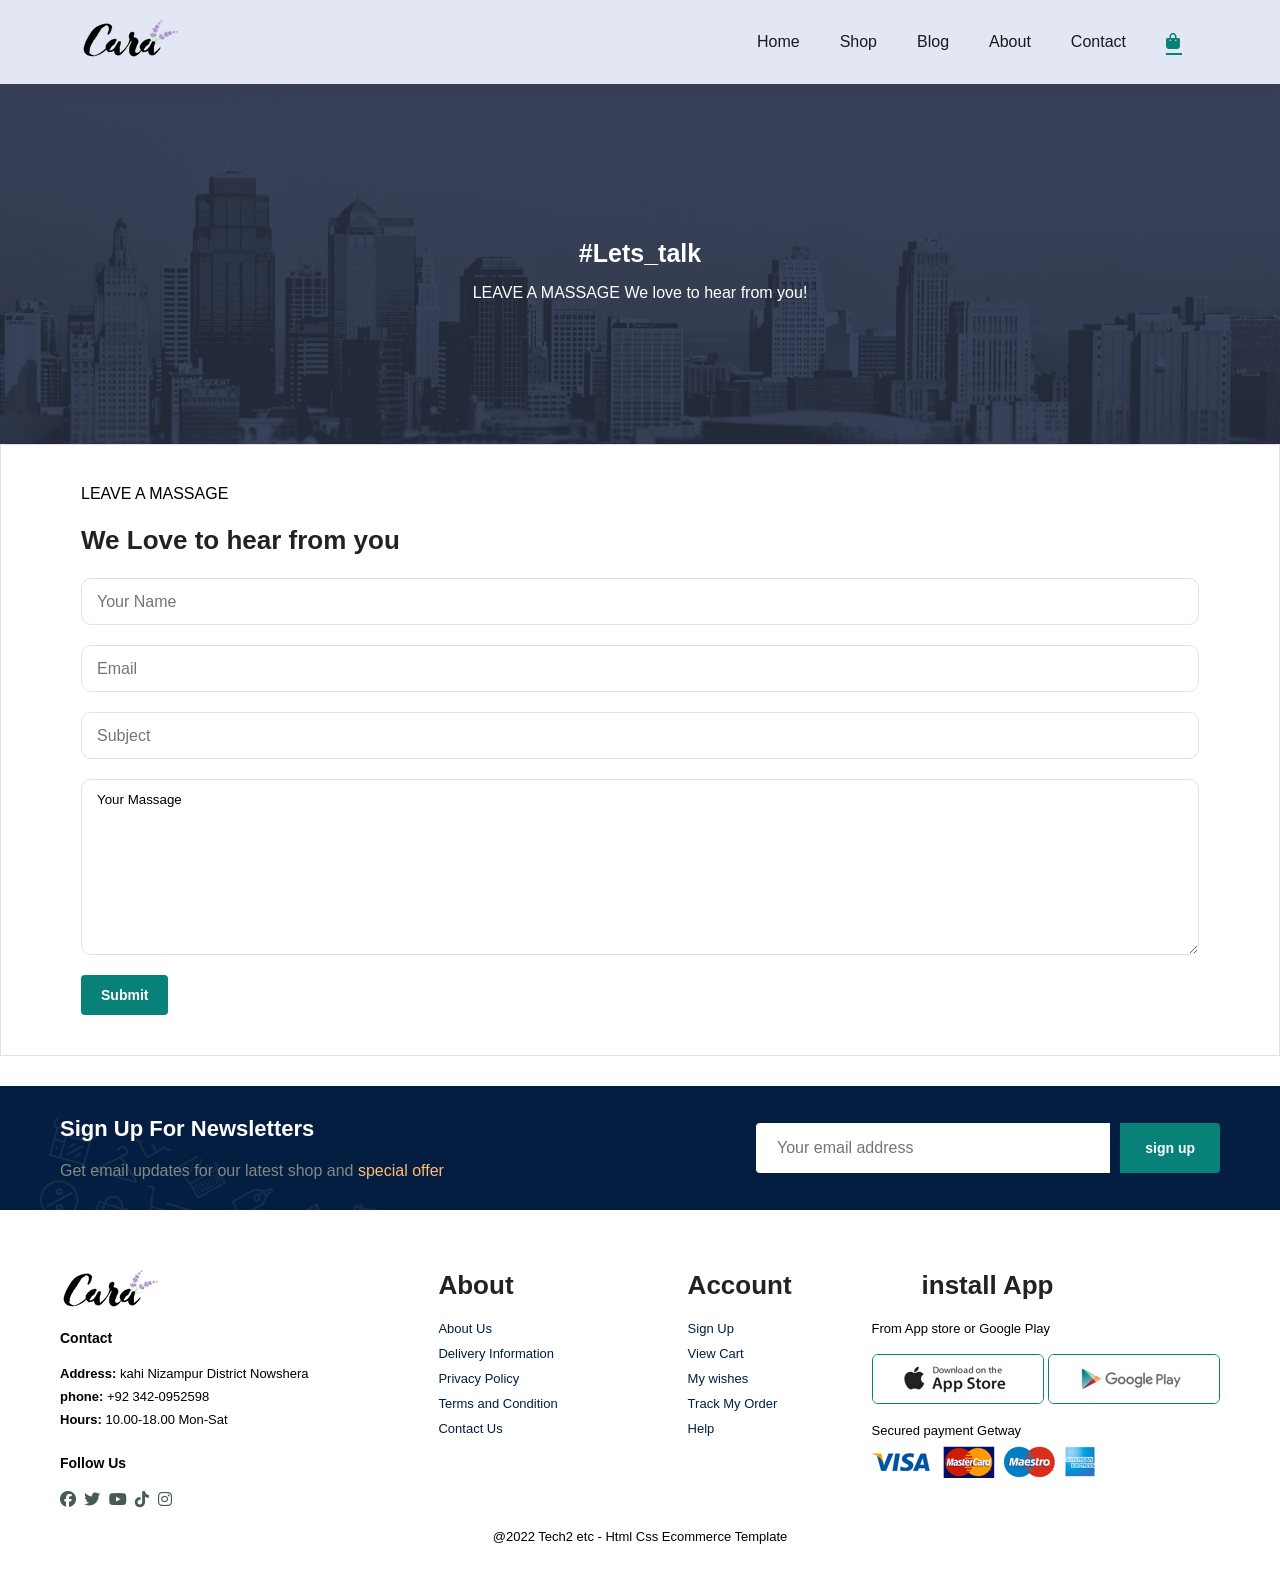
<file: Ecommerce Websites/cart.html>
<!DOCTYPE html>
<html lang="en">
<head>
    <meta charset="UTF-8">
    <meta name="viewport" content="width=device-width, initial-scale=1.0">
    <title>Ecommerce Website</title>
    <link rel="stylesheet" href="style.css">
     <link rel="stylesheet" href="https://cdnjs.cloudflare.com/ajax/libs/font-awesome/6.7.2/css/all.min.css">
</head>
<body>
    <section id="header">
        <a href="#"><img src="img/logo.png" class="logo"></a>

        <div>
        <ul class="navbar ">
              <li><a href="#" id="close"><i class="fa-solid fa-xmark"></i></a> </li>
            <li><a  href="index.html">Home</a></li>
            <li><a href="shop.html">Shop</a></li>
            <li><a href="Blog.html">Blog</a></li>
            <li><a href="about.html">About</a></li>
            <li><a href="contactUs.html">Contact</a></li>
            <li><a class="active" href="cart.html" id="leg-bag"><i class="fa-solid fa-bag-shopping"></i></a> </li>
             <!-- <li><a href="#" id="close"><i class="fa-solid fa-xmark"></i></a> </li> -->
            

        </ul>
        </div>

        <div id="mobile">
            <a href="#"><i class="fa-solid fa-bag-shopping"></i></a>
            <i id="bar" class="fas fa-outdent"></i>
        </div>
    </section>
    <section id="page-header" class="about-header">
      <h2>#Lets_talk</h2>
      <p>LEAVE A MASSAGE We love to hear from you!</p>
    </section>

     <section id="form-details" class="section-p1">
        <form action="">
            <span>LEAVE A MASSAGE</span>
            <h2>We Love to hear from you</h2>
            <input type="text" placeholder="Your Name">
            <input type="text" placeholder="Email">
            <input type="text" placeholder="Subject">
            <textarea cols="30" rows="10">Your Massage</textarea>
            <button>Submit</button>
        </form>
    </section>

    <section id="newsletter">
    <div id="news">
    <h4>Sign Up For Newsletters</h4>
    <p>Get email updates for our latest shop and <span>special offer</span></p>
    </div>
    <div id="form">
        <input type="text" placeholder="Your email address"></input>
        <button>sign up</button>
    </div>
</section>


<footer id="footer">
    <div class="col">
    <img  class="logo" src="img/logo.png">
    <h5>Contact</h5>
    <p><strong>Address: </strong>kahi Nizampur District Nowshera </p>
     <p><strong>phone: </strong>+92 342-0952598 </p>
     <p><strong>Hours: </strong>10.00-18.00 Mon-Sat</p>
     <div class="follow">
       <h5>Follow Us</h5> 
     </div>
     <div class="icon">
        <i class="fab fa-facebook"></i>
        <i class="fab fa-twitter"></i>
        <i class="fab fa-youtube"></i>
        <i class="fab fa-tiktok"></i>
        <i class="fab fa-instagram"></i>
     </div>
     </div>
       <div class="col" >
        <h4>About</h4>
        <a href="#">About Us</a>
        <a href="#">Delivery Information</a>
        <a href="#">Privacy Policy</a>
        <a href="#">Terms and Condition</a>
        <a href="#">Contact Us</a>
       </div>

       <div class="col" >
        <h4>Account</h4>
        <a href="#">Sign Up</a>
        <a href="#"> View Cart</a>
        <a href="#">My wishes</a>
        <a href="#">Track My Order</a>
        <a href="#">Help</a>
       </div>

       <div class="col intall">
        <h4>install App</h4>
        <p>From App store or Google Play</p>
        <div class="row">
            <img src="img/pay/app.jpg">
            <img src="img/pay/play.jpg">
        </div>
        <p>Secured payment Getway</p>
        <img src="img/pay/pay.png">
       </div>
       

       <div class="copyright">
        <p> @2022 Tech2 etc - Html Css Ecommerce Template </p>
       </div>
</footer>




    </body>
    </html>
</file>
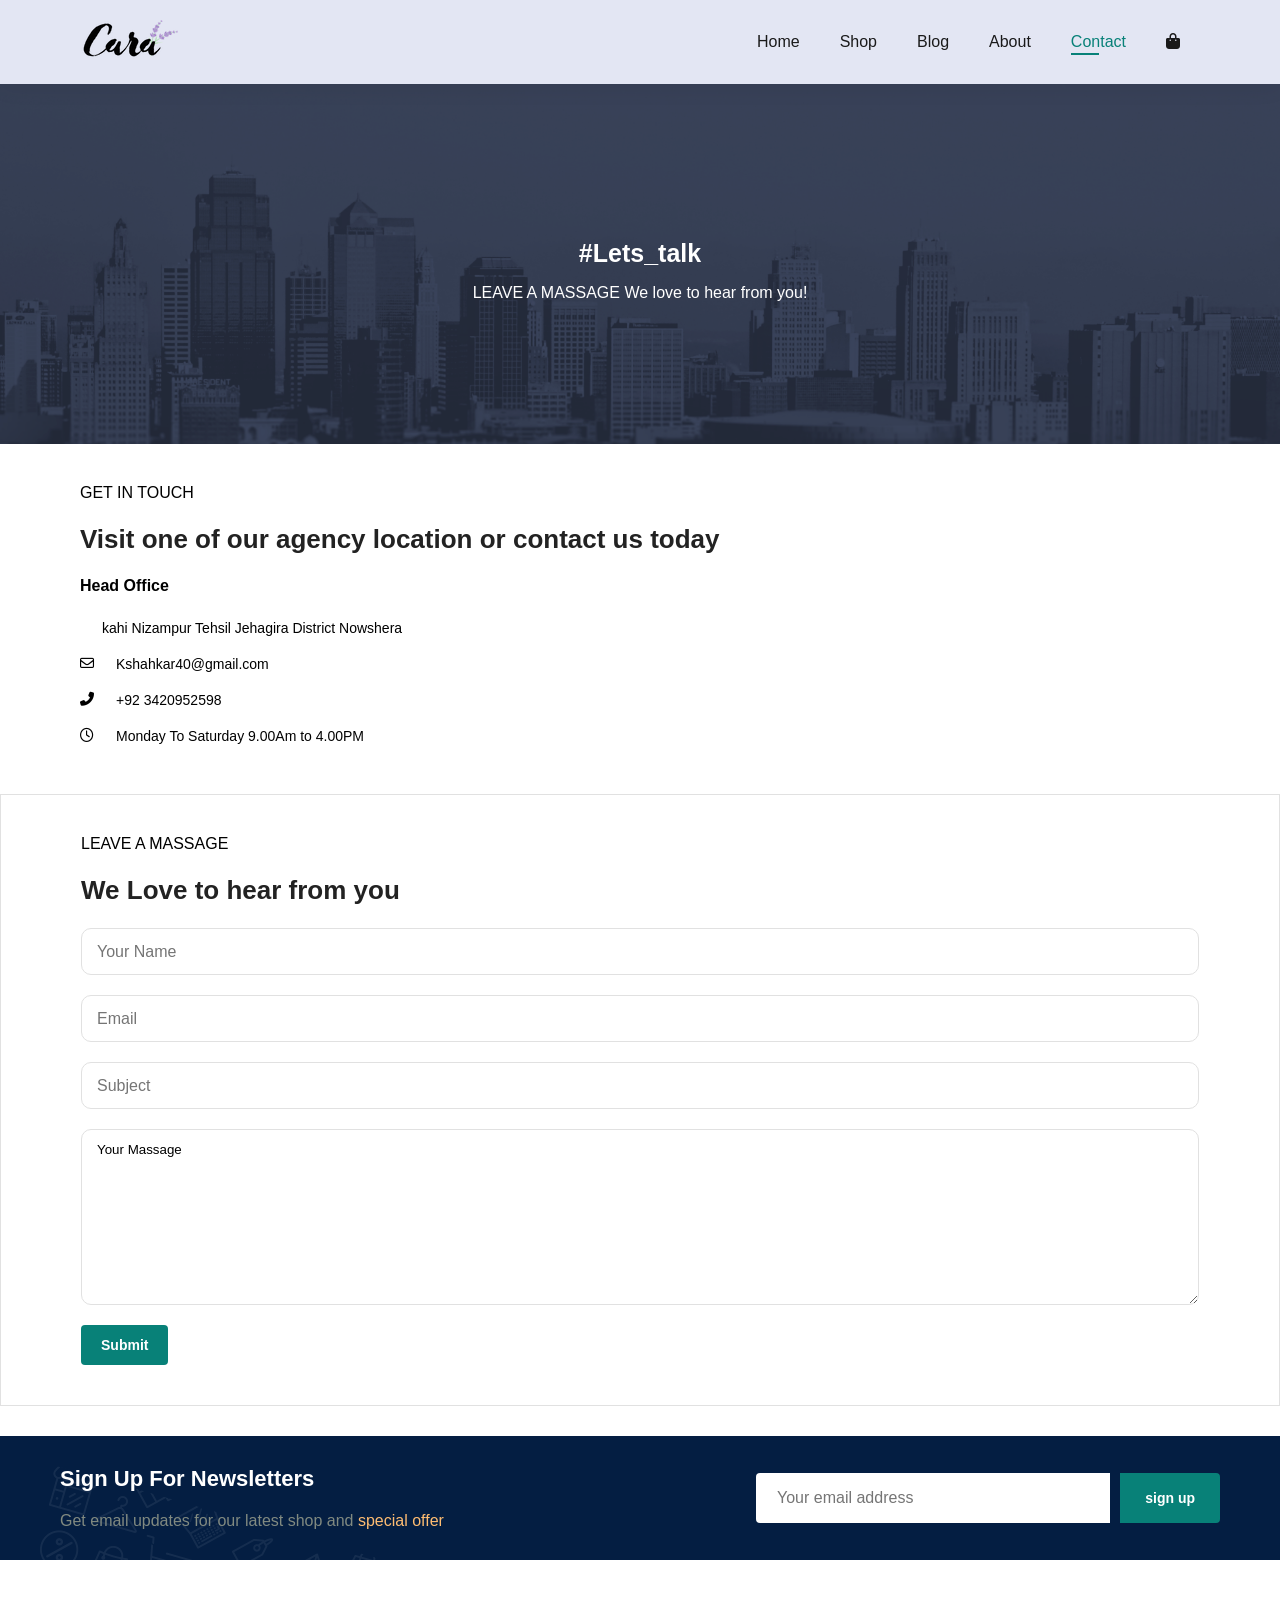
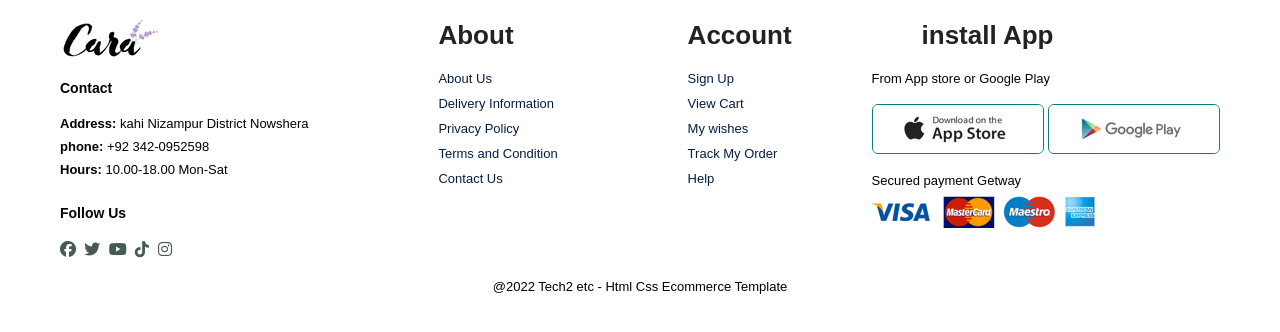
<file: Ecommerce Websites/contactUs.html>
<!DOCTYPE html>
<html lang="en">
<head>
    <meta charset="UTF-8">
    <meta name="viewport" content="width=device-width, initial-scale=1.0">
    <title>Ecommerce Website</title>
    <link rel="stylesheet" href="style.css">
     <link rel="stylesheet" href="https://cdnjs.cloudflare.com/ajax/libs/font-awesome/6.7.2/css/all.min.css">
</head>
<body>
    <section id="header">
        <a href="#"><img src="img/logo.png" class="logo"></a>

        <div>
        <ul class="navbar ">
              <li><a href="#" id="close"><i class="fa-solid fa-xmark"></i></a> </li>
            <li><a  href="index.html">Home</a></li>
            <li><a href="shop.html">Shop</a></li>
            <li><a href="Blog.html">Blog</a></li>
            <li><a href="about.html">About</a></li>
            <li><a class="active" href="contactUs.html">Contact</a></li>
            <li><a href="cart.html" id="leg-bag"><i class="fa-solid fa-bag-shopping"></i></a> </li>
             <!-- <li><a href="#" id="close"><i class="fa-solid fa-xmark"></i></a> </li> -->
            

        </ul>
        </div>

        <div id="mobile">
            <a href="#"><i class="fa-solid fa-bag-shopping"></i></a>
            <i id="bar" class="fas fa-outdent"></i>
        </div>
    </section>
    <section id="page-header" class="about-header">
      <h2>#Lets_talk</h2>
      <p>LEAVE A MASSAGE We love to hear from you!</p>
    </section>

    <section id="contact-details" class="section-p1">
        <div class="details">
            <span>GET IN TOUCH</span>
            <H2>Visit one of our agency location or contact us today</H2>
            <h3>Head Office</h3>
            <div>
                <li>
                <i class="fal fa-map"></i>
                <p>kahi Nizampur Tehsil Jehagira District Nowshera</p>
                </li>
                <li>
                <i class="far fa-envelope"></i>
                <p>Kshahkar40@gmail.com</p>
                </li>
                <li>
                <i class="fas fa-phone-alt"></i>
                <p>+92 3420952598</p>
                </li>
                <li>
                <i class="far fa-clock"></i>
                <p>Monday To Saturday 9.00Am to 4.00PM</p>
                </li>
            </div>
        </div>
    </section>

    <section id="form-details" class="section-p1">
        <form action="">
            <span>LEAVE A MASSAGE</span>
            <h2>We Love to hear from you</h2>
            <input type="text" placeholder="Your Name">
            <input type="text" placeholder="Email">
            <input type="text" placeholder="Subject">
            <textarea cols="30" rows="10">Your Massage</textarea>
            <button>Submit</button>
        </form>
    </section>

   

    <section id="newsletter">
    <div id="news">
    <h4>Sign Up For Newsletters</h4>
    <p>Get email updates for our latest shop and <span>special offer</span></p>
    </div>
    <div id="form">
        <input type="text" placeholder="Your email address"></input>
        <button>sign up</button>
    </div>
</section>


<footer id="footer">
    <div class="col">
    <img  class="logo" src="img/logo.png">
    <h5>Contact</h5>
    <p><strong>Address: </strong>kahi Nizampur District Nowshera </p>
     <p><strong>phone: </strong>+92 342-0952598 </p>
     <p><strong>Hours: </strong>10.00-18.00 Mon-Sat</p>
     <div class="follow">
       <h5>Follow Us</h5> 
     </div>
     <div class="icon">
        <i class="fab fa-facebook"></i>
        <i class="fab fa-twitter"></i>
        <i class="fab fa-youtube"></i>
        <i class="fab fa-tiktok"></i>
        <i class="fab fa-instagram"></i>
     </div>
     </div>
       <div class="col" >
        <h4>About</h4>
        <a href="#">About Us</a>
        <a href="#">Delivery Information</a>
        <a href="#">Privacy Policy</a>
        <a href="#">Terms and Condition</a>
        <a href="#">Contact Us</a>
       </div>

       <div class="col" >
        <h4>Account</h4>
        <a href="#">Sign Up</a>
        <a href="#"> View Cart</a>
        <a href="#">My wishes</a>
        <a href="#">Track My Order</a>
        <a href="#">Help</a>
       </div>

       <div class="col intall">
        <h4>install App</h4>
        <p>From App store or Google Play</p>
        <div class="row">
            <img src="img/pay/app.jpg">
            <img src="img/pay/play.jpg">
        </div>
        <p>Secured payment Getway</p>
        <img src="img/pay/pay.png">
       </div>
       

       <div class="copyright">
        <p> @2022 Tech2 etc - Html Css Ecommerce Template </p>
       </div>
</footer>


    </body>
</file>
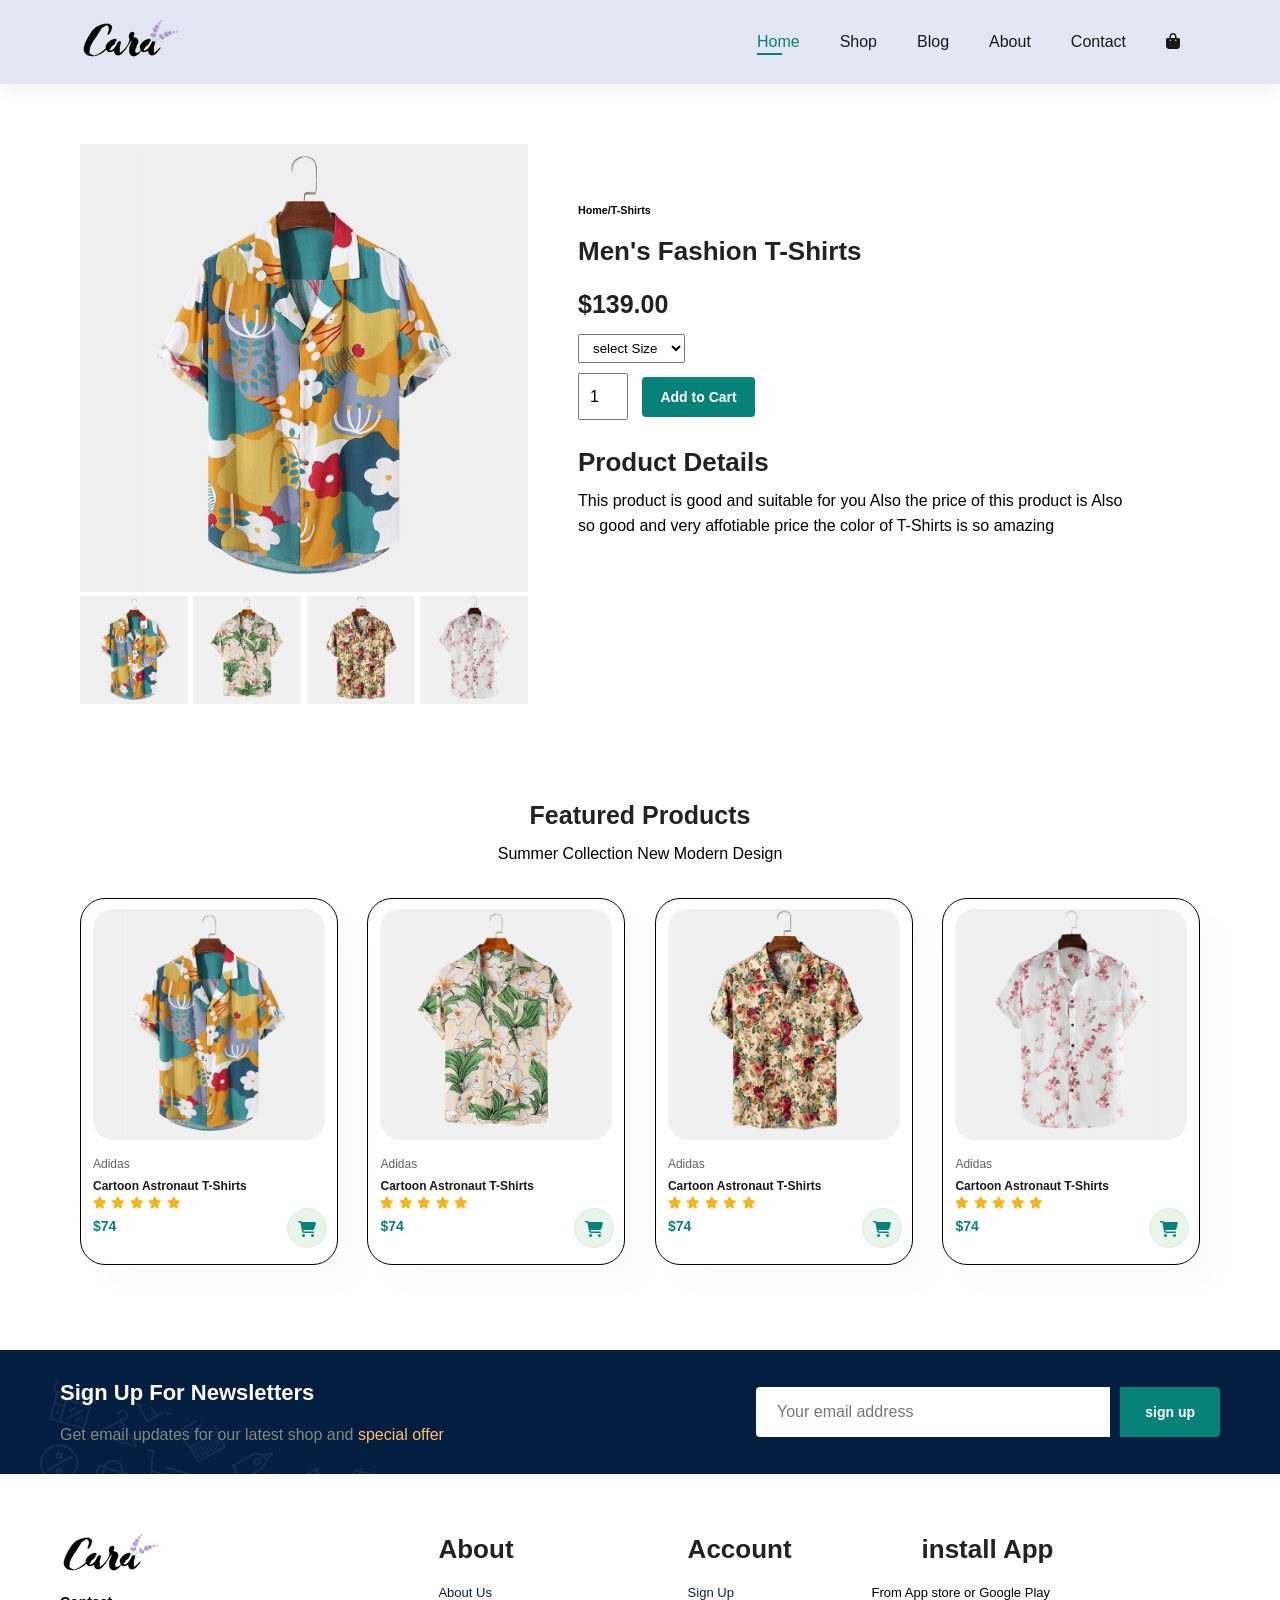
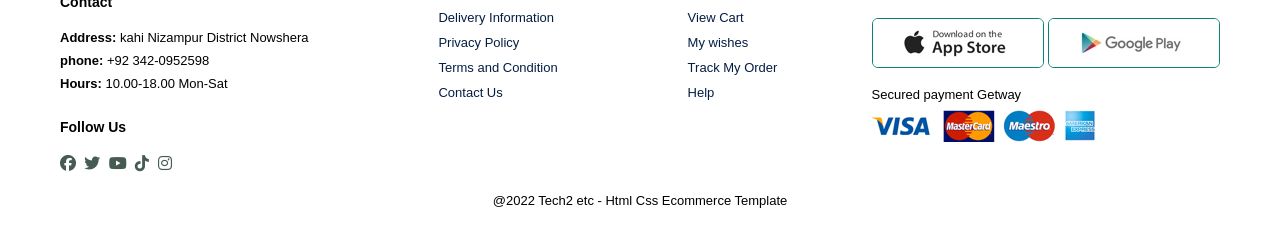
<file: Ecommerce Websites/S_product.html>
<!DOCTYPE html>
<html lang="en">
<head>
    <meta charset="UTF-8">
    <meta name="viewport" content="width=device-width, initial-scale=1.0">
    <title>Ecommerce Website</title>
    <link rel="stylesheet" href="style.css">
     <link rel="stylesheet" href="https://cdnjs.cloudflare.com/ajax/libs/font-awesome/6.7.2/css/all.min.css">
</head>
<body>
    <section id="header">
        <a href="#"><img src="img/logo.png" class="logo"></a>

        <div>
        <ul class="navbar ">
              <li><a href="#" id="close"><i class="fa-solid fa-xmark"></i></a> </li>
            <li><a class="active" href="index.html">Home</a></li>
            <li><a href="shop.html">Shop</a></li>
            <li><a href="Blog.html">Blog</a></li>
            <li><a href="about.html">About</a></li>
            <li><a href="contactUs.html">Contact</a></li>
            <li><a href="cart.html" id="leg-bag"><i class="fa-solid fa-bag-shopping"></i></a> </li>
             <!-- <li><a href="#" id="close"><i class="fa-solid fa-xmark"></i></a> </li> -->
            

        </ul>
        </div>

        <!-- <div id="mobile">
            <a href="#"><i class="fa-solid fa-bag-shopping"></i></a>
            <i id="bar" class="fas fa-outdent"></i> -->
        </div>
    </section>

    <section id="product-details" class="section-p1">
       <div class="single-pro-image">
        <img src="img/products/f1.jpg" width="100%" id="main-image">
        <div class="small-image-group">
            <div class="small-image-col">
                <img src="img/products/f1.jpg" width="100%" class="small-image">
            </div>
             <div class="small-image-col">
                <img src="img/products/f2.jpg"  width="100%" class="small-image">
            </div>
             <div class="small-image-col">
                <img src="img/products/f3.jpg" width="100%" class="small-image">
            </div>
             <div class="small-image-col">
                <img src="img/products/f4.jpg" width="100%" class="small-image">
            </div>
        </div>
       </div>

       <div class="single-pro-details">
        <h6>Home/T-Shirts</h6>
        <h4>Men's Fashion T-Shirts</h4>
        <h2>$139.00</h2>
        <select>
            <option>select Size</option>
            <option>XL</option>
            <option>XXL</option>
            <option>Small</option>
            <option>Large</option>
        </select>
        <input type="number" value="1">
        <button>Add to Cart</button>
        <h4>Product Details</h4>
        <span>This product is good and suitable for you Also the price of this product is Also
            so good and very affotiable price the color of T-Shirts is so amazing
        </span>
       </div>
    </section>
     <section id="product" class="section-p1">
    <h2>Featured Products</h2>
    <p>Summer Collection New Modern Design</p>

    <div class="pro-container">

        <!-- Product 1 -->
        <div class="pro">
            <img src="img/products/f1.jpg" alt="">
            <div class="des">
                <span>Adidas</span>
                <h5>Cartoon Astronaut T-Shirts</h5>
                <div class="star">
                    <i class="fas fa-star"></i>
                    <i class="fas fa-star"></i>
                    <i class="fas fa-star"></i>
                    <i class="fas fa-star"></i>
                    <i class="fas fa-star"></i>
                </div>
                <h4>$74</h4>
            </div>
            <a href="#"><i class="fas fa-shopping-cart cart"></i></a>
        </div>

        <!-- Product 2 -->
        <div class="pro">
            <img src="img/products/f2.jpg" alt="">
            <div class="des">
                <span>Adidas</span>
                <h5>Cartoon Astronaut T-Shirts</h5>
                <div class="star">
                    <i class="fas fa-star"></i>
                    <i class="fas fa-star"></i>
                    <i class="fas fa-star"></i>
                    <i class="fas fa-star"></i>
                    <i class="fas fa-star"></i>
                </div>
                <h4>$74</h4>
            </div>
            <a href="#"><i class="fas fa-shopping-cart cart"></i></a>
        </div>

        <!-- Product 3 -->
        <div class="pro">
            <img src="img/products/f3.jpg" alt="">
            <div class="des">
                <span>Adidas</span>
                <h5>Cartoon Astronaut T-Shirts</h5>
                <div class="star">
                    <i class="fas fa-star"></i>
                    <i class="fas fa-star"></i>
                    <i class="fas fa-star"></i>
                    <i class="fas fa-star"></i>
                    <i class="fas fa-star"></i>
                </div>
                <h4>$74</h4>
            </div>
            <a href="#"><i class="fas fa-shopping-cart cart"></i></a>
        </div>

        <!-- Product 4 -->
        <div class="pro">
            <img src="img/products/f4.jpg" alt="">
            <div class="des">
                <span>Adidas</span>
                <h5>Cartoon Astronaut T-Shirts</h5>
                <div class="star">
                    <i class="fas fa-star"></i>
                    <i class="fas fa-star"></i>
                    <i class="fas fa-star"></i>
                    <i class="fas fa-star"></i>
                    <i class="fas fa-star"></i>
                </div>
                <h4>$74</h4>
            </div>
            <a href="#"><i class="fas fa-shopping-cart cart"></i></a>
        </div>

    </div>
</section>

<section id="newsletter">
    <div id="news">
    <h4>Sign Up For Newsletters</h4>
    <p>Get email updates for our latest shop and <span>special offer</span></p>
    </div>
    <div id="form">
        <input type="text" placeholder="Your email address"></input>
        <button>sign up</button>
    </div>
</section>

<footer id="footer">
    <div class="col">
    <img  class="logo" src="img/logo.png">
    <h5>Contact</h5>
    <p><strong>Address: </strong>kahi Nizampur District Nowshera </p>
     <p><strong>phone: </strong>+92 342-0952598 </p>
     <p><strong>Hours: </strong>10.00-18.00 Mon-Sat</p>
     <div class="follow">
       <h5>Follow Us</h5> 
     </div>
     <div class="icon">
        <i class="fab fa-facebook"></i>
        <i class="fab fa-twitter"></i>
        <i class="fab fa-youtube"></i>
        <i class="fab fa-tiktok"></i>
        <i class="fab fa-instagram"></i>
     </div>
     </div>
       <div class="col" >
        <h4>About</h4>
        <a href="#">About Us</a>
        <a href="#">Delivery Information</a>
        <a href="#">Privacy Policy</a>
        <a href="#">Terms and Condition</a>
        <a href="#">Contact Us</a>
       </div>

       <div class="col" >
        <h4>Account</h4>
        <a href="#">Sign Up</a>
        <a href="#"> View Cart</a>
        <a href="#">My wishes</a>
        <a href="#">Track My Order</a>
        <a href="#">Help</a>
       </div>

       <div class="col intall">
        <h4>install App</h4>
        <p>From App store or Google Play</p>
        <div class="row">
            <img src="img/pay/app.jpg">
            <img src="img/pay/play.jpg">
        </div>
        <p>Secured payment Getway</p>
        <img src="img/pay/pay.png">
       </div>
       

       <div class="copyright">
        <p> @2022 Tech2 etc - Html Css Ecommerce Template </p>
       </div>
</footer>


<script src="script.js"></script>
    </body>
    </html>
</file>
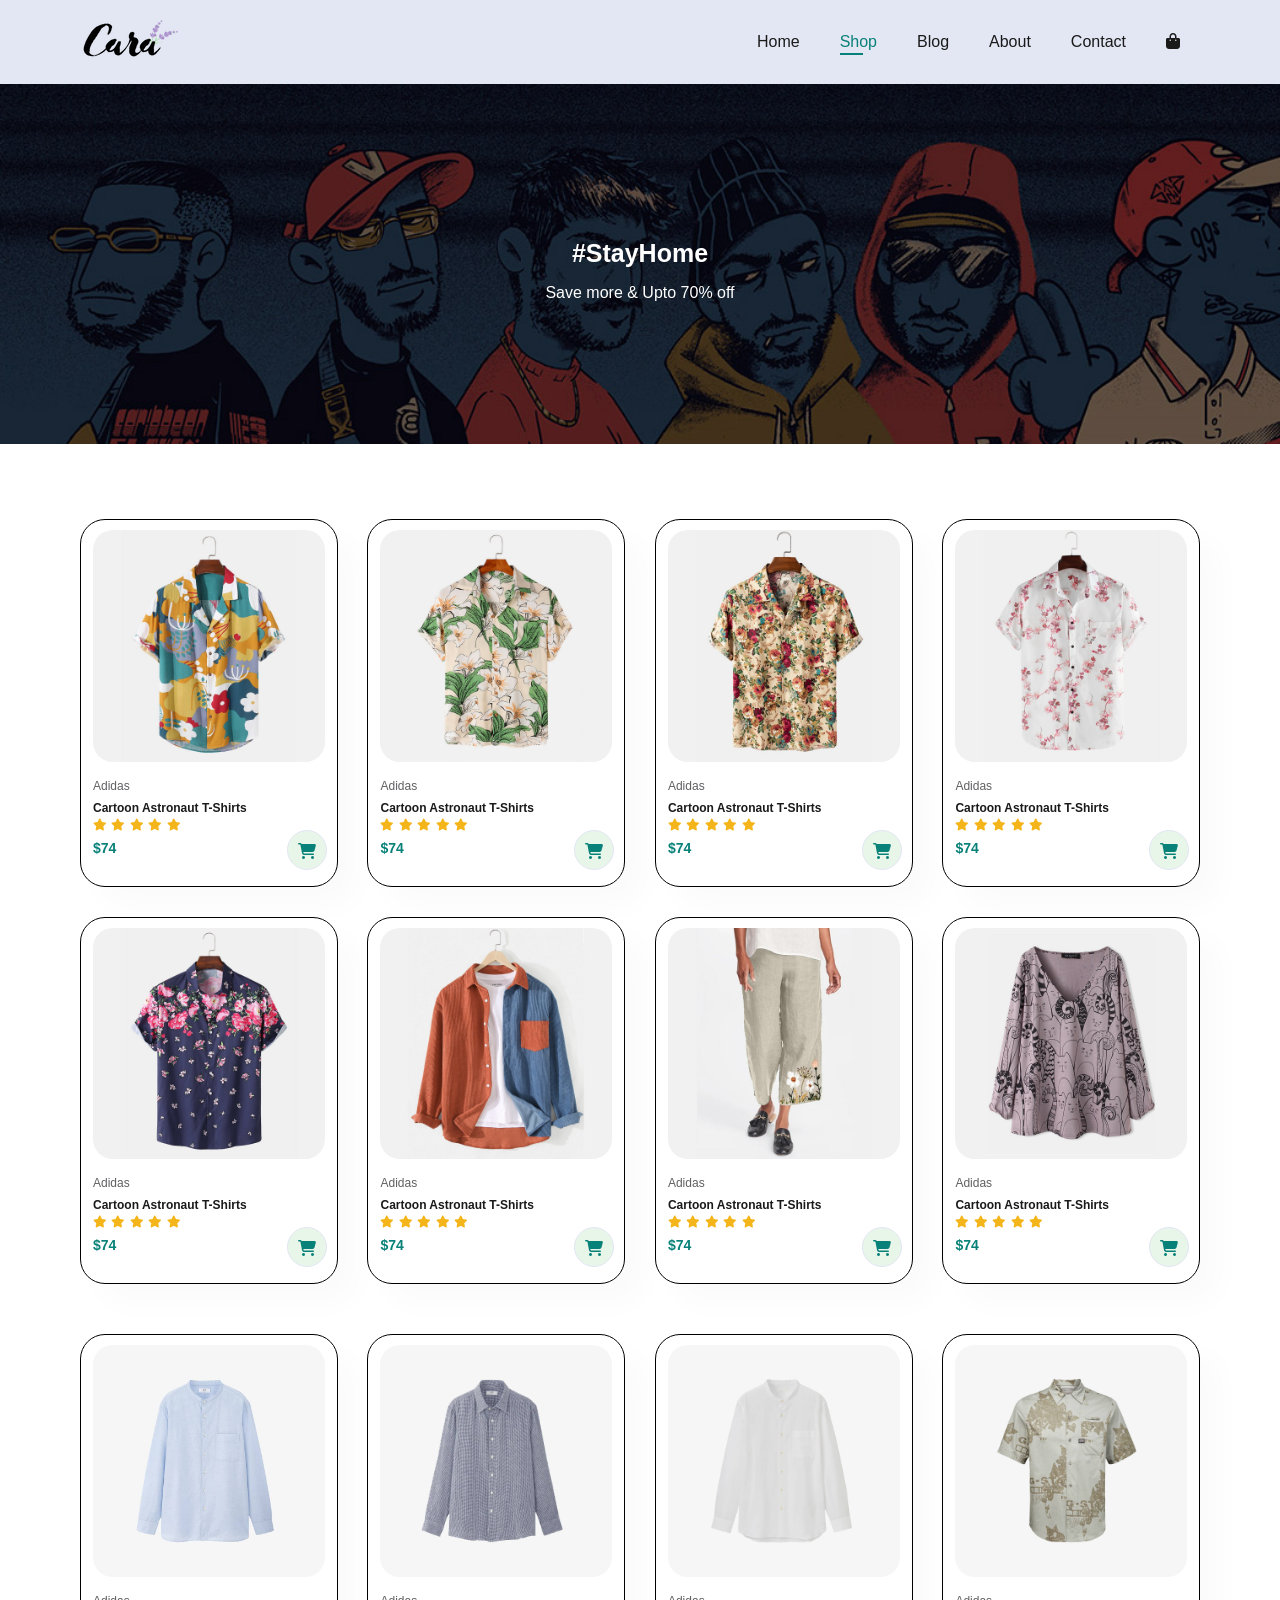
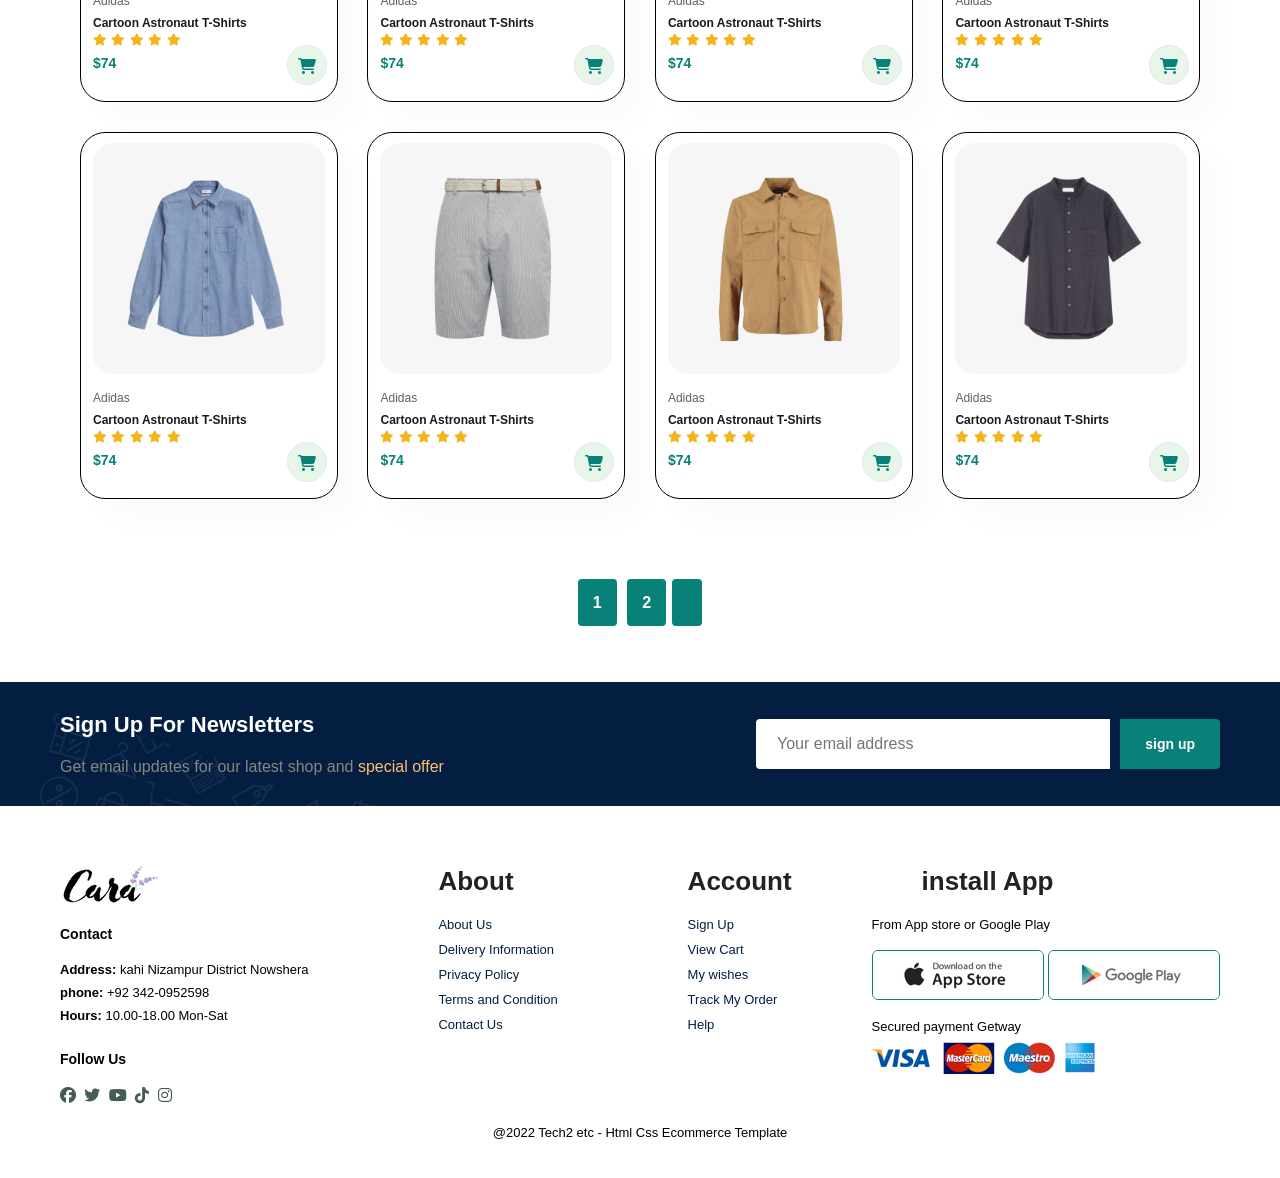
<file: Ecommerce Websites/shop.html>
<!DOCTYPE html>
<html lang="en">
<head>
    <meta charset="UTF-8">
    <meta name="viewport" content="width=device-width, initial-scale=1.0">
    <title>Ecommerce Website</title>
    <link rel="stylesheet" href="style.css">
     <link rel="stylesheet" href="https://cdnjs.cloudflare.com/ajax/libs/font-awesome/6.7.2/css/all.min.css">
</head>
<body>
    <section id="header">
        <a href="#"><img src="img/logo.png" class="logo"></a>

        <div>
        <ul class="navbar ">
              <li><a href="#" id="close"><i class="fa-solid fa-xmark"></i></a> </li>
            <li><a  href="index.html">Home</a></li>
            <li><a  class="active" href="shop.html">Shop</a></li>
            <li><a href="Blog.html">Blog</a></li>
            <li><a href="about.html">About</a></li>
            <li><a href="contactUs.html">Contact</a></li>
            <li><a href="cart.html" id="leg-bag"><i class="fa-solid fa-bag-shopping"></i></a> </li>
             <!-- <li><a href="#" id="close"><i class="fa-solid fa-xmark"></i></a> </li> -->
            

        </ul>
        </div>

        <div id="mobile">
            <a href="#"><i class="fa-solid fa-bag-shopping"></i></a>
            <i id="bar" class="fas fa-outdent"></i>
        </div>
    </section>
    <section id="page-header">
      <h2>#StayHome</h2>
      <p>Save more & Upto 70% off</p>
    </section>

      <section id="product" class="section-p1" >

    <div class="pro-container">

        <!-- Product 1 -->
        <div class="pro" onclick="window.location.href='S_product.html';">
            <img src="img/products/f1.jpg" alt="">
            <div class="des">
                <span>Adidas</span>
                <h5>Cartoon Astronaut T-Shirts</h5>
                <div class="star">
                    <i class="fas fa-star"></i>
                    <i class="fas fa-star"></i>
                    <i class="fas fa-star"></i>
                    <i class="fas fa-star"></i>
                    <i class="fas fa-star"></i>
                </div>
                <h4>$74</h4>
            </div>
            <a href="#"><i class="fas fa-shopping-cart cart"></i></a>
        </div>

        <!-- Product 2 -->
        <div class="pro">
            <img src="img/products/f2.jpg" alt="">
            <div class="des">
                <span>Adidas</span>
                <h5>Cartoon Astronaut T-Shirts</h5>
                <div class="star">
                    <i class="fas fa-star"></i>
                    <i class="fas fa-star"></i>
                    <i class="fas fa-star"></i>
                    <i class="fas fa-star"></i>
                    <i class="fas fa-star"></i>
                </div>
                <h4>$74</h4>
            </div>
            <a href="#"><i class="fas fa-shopping-cart cart"></i></a>
        </div>

        <!-- Product 3 -->
        <div class="pro">
            <img src="img/products/f3.jpg" alt="">
            <div class="des">
                <span>Adidas</span>
                <h5>Cartoon Astronaut T-Shirts</h5>
                <div class="star">
                    <i class="fas fa-star"></i>
                    <i class="fas fa-star"></i>
                    <i class="fas fa-star"></i>
                    <i class="fas fa-star"></i>
                    <i class="fas fa-star"></i>
                </div>
                <h4>$74</h4>
            </div>
            <a href="#"><i class="fas fa-shopping-cart cart"></i></a>
        </div>

        <!-- Product 4 -->
        <div class="pro">
            <img src="img/products/f4.jpg" alt="">
            <div class="des">
                <span>Adidas</span>
                <h5>Cartoon Astronaut T-Shirts</h5>
                <div class="star">
                    <i class="fas fa-star"></i>
                    <i class="fas fa-star"></i>
                    <i class="fas fa-star"></i>
                    <i class="fas fa-star"></i>
                    <i class="fas fa-star"></i>
                </div>
                <h4>$74</h4>
            </div>
            <a href="#"><i class="fas fa-shopping-cart cart"></i></a>
        </div>

        <!-- Product 5 -->
        <div class="pro">
            <img src="img/products/f5.jpg" alt="">
            <div class="des">
                <span>Adidas</span>
                <h5>Cartoon Astronaut T-Shirts</h5>
                <div class="star">
                    <i class="fas fa-star"></i>
                    <i class="fas fa-star"></i>
                    <i class="fas fa-star"></i>
                    <i class="fas fa-star"></i>
                    <i class="fas fa-star"></i>
                </div>
                <h4>$74</h4>
            </div>
            <a href="#"><i class="fas fa-shopping-cart cart"></i></a>
        </div>

        <!-- Product 6 -->
        <div class="pro">
            <img src="img/products/f6.jpg" alt="">
            <div class="des">
                <span>Adidas</span>
                <h5>Cartoon Astronaut T-Shirts</h5>
                <div class="star">
                    <i class="fas fa-star"></i>
                    <i class="fas fa-star"></i>
                    <i class="fas fa-star"></i>
                    <i class="fas fa-star"></i>
                    <i class="fas fa-star"></i>
                </div>
                <h4>$74</h4>
            </div>
            <a href="#"><i class="fas fa-shopping-cart cart"></i></a>
        </div>

        <!-- Product 7 -->
        <div class="pro">
            <img src="img/products/f7.jpg" alt="">
            <div class="des">
                <span>Adidas</span>
                <h5>Cartoon Astronaut T-Shirts</h5>
                <div class="star">
                    <i class="fas fa-star"></i>
                    <i class="fas fa-star"></i>
                    <i class="fas fa-star"></i>
                    <i class="fas fa-star"></i>
                    <i class="fas fa-star"></i>
                </div>
                <h4>$74</h4>
            </div>
            <a href="#"><i class="fas fa-shopping-cart cart"></i></a>
        </div>

        <!-- Product 8 -->
        <div class="pro">
            <img src="img/products/f8.jpg" alt="">
            <div class="des">
                <span>Adidas</span>
                <h5>Cartoon Astronaut T-Shirts</h5>
                <div class="star">
                    <i class="fas fa-star"></i>
                    <i class="fas fa-star"></i>
                    <i class="fas fa-star"></i>
                    <i class="fas fa-star"></i>
                    <i class="fas fa-star"></i>
                </div>
                <h4>$74</h4>
            </div>
            <a href="#"><i class="fas fa-shopping-cart cart"></i></a>
        </div>

    <div class="pro-container">

        <!-- Product 1 -->
        <div class="pro">
            <img src="img/products/n1.jpg" alt="">
            <div class="des">
                <span>Adidas</span>
                <h5>Cartoon Astronaut T-Shirts</h5>
                <div class="star">
                    <i class="fas fa-star"></i>
                    <i class="fas fa-star"></i>
                    <i class="fas fa-star"></i>
                    <i class="fas fa-star"></i>
                    <i class="fas fa-star"></i>
                </div>
                <h4>$74</h4>
            </div>
            <a href="#"><i class="fas fa-shopping-cart cart"></i></a>
        </div>

        <!-- Product 2 -->
        <div class="pro">
            <img src="img/products/n2.jpg" alt="">
            <div class="des">
                <span>Adidas</span>
                <h5>Cartoon Astronaut T-Shirts</h5>
                <div class="star">
                    <i class="fas fa-star"></i>
                    <i class="fas fa-star"></i>
                    <i class="fas fa-star"></i>
                    <i class="fas fa-star"></i>
                    <i class="fas fa-star"></i>
                </div>
                <h4>$74</h4>
            </div>
            <a href="#"><i class="fas fa-shopping-cart cart"></i></a>
        </div>

        <!-- Product 3 -->
        <div class="pro">
            <img src="img/products/n3.jpg" alt="">
            <div class="des">
                <span>Adidas</span>
                <h5>Cartoon Astronaut T-Shirts</h5>
                <div class="star">
                    <i class="fas fa-star"></i>
                    <i class="fas fa-star"></i>
                    <i class="fas fa-star"></i>
                    <i class="fas fa-star"></i>
                    <i class="fas fa-star"></i>
                </div>
                <h4>$74</h4>
            </div>
            <a href="#"><i class="fas fa-shopping-cart cart"></i></a>
        </div>

        <!-- Product 4 -->
        <div class="pro">
            <img src="img/products/n4.jpg" alt="">
            <div class="des">
                <span>Adidas</span>
                <h5>Cartoon Astronaut T-Shirts</h5>
                <div class="star">
                    <i class="fas fa-star"></i>
                    <i class="fas fa-star"></i>
                    <i class="fas fa-star"></i>
                    <i class="fas fa-star"></i>
                    <i class="fas fa-star"></i>
                </div>
                <h4>$74</h4>
            </div>
            <a href="#"><i class="fas fa-shopping-cart cart"></i></a>
        </div>

        <!-- Product 5 -->
        <div class="pro">
            <img src="img/products/n5.jpg" alt="">
            <div class="des">
                <span>Adidas</span>
                <h5>Cartoon Astronaut T-Shirts</h5>
                <div class="star">
                    <i class="fas fa-star"></i>
                    <i class="fas fa-star"></i>
                    <i class="fas fa-star"></i>
                    <i class="fas fa-star"></i>
                    <i class="fas fa-star"></i>
                </div>
                <h4>$74</h4>
            </div>
            <a href="#"><i class="fas fa-shopping-cart cart"></i></a>
        </div>

        <!-- Product 6 -->
        <div class="pro">
            <img src="img/products/n6.jpg" alt="">
            <div class="des">
                <span>Adidas</span>
                <h5>Cartoon Astronaut T-Shirts</h5>
                <div class="star">
                    <i class="fas fa-star"></i>
                    <i class="fas fa-star"></i>
                    <i class="fas fa-star"></i>
                    <i class="fas fa-star"></i>
                    <i class="fas fa-star"></i>
                </div>
                <h4>$74</h4>
            </div>
            <a href="#"><i class="fas fa-shopping-cart cart"></i></a>
        </div>

        <!-- Product 7 -->
        <div class="pro">
            <img src="img/products/n7.jpg" alt="">
            <div class="des">
                <span>Adidas</span>
                <h5>Cartoon Astronaut T-Shirts</h5>
                <div class="star">
                    <i class="fas fa-star"></i>
                    <i class="fas fa-star"></i>
                    <i class="fas fa-star"></i>
                    <i class="fas fa-star"></i>
                    <i class="fas fa-star"></i>
                </div>
                <h4>$74</h4>
            </div>
            <a href="#"><i class="fas fa-shopping-cart cart"></i></a>
        </div>

        <!-- Product 8 -->
        <div class="pro">
            <img src="img/products/n8.jpg" alt="">
            <div class="des">
                <span>Adidas</span>
                <h5>Cartoon Astronaut T-Shirts</h5>
                <div class="star">
                    <i class="fas fa-star"></i>
                    <i class="fas fa-star"></i>
                    <i class="fas fa-star"></i>
                    <i class="fas fa-star"></i>
                    <i class="fas fa-star"></i>
                </div>
                <h4>$74</h4>
            </div>
            <a href="#"><i class="fas fa-shopping-cart cart"></i></a>
        </div>

    </div>
</section>

<Section id="pagination" class="section-p1">
 <a href="#">1</a>
  <a href="#">2</a>
   <a href="#"><i class="fal fa-long-arrow-alt-right"></i></a>
</Section>


<section id="newsletter">
    <div id="news">
    <h4>Sign Up For Newsletters</h4>
    <p>Get email updates for our latest shop and <span>special offer</span></p>
    </div>
    <div id="form">
        <input type="text" placeholder="Your email address"></input>
        <button>sign up</button>
    </div>
</section>

<footer id="footer">
    <div class="col">
    <img  class="logo" src="img/logo.png">
    <h5>Contact</h5>
    <p><strong>Address: </strong>kahi Nizampur District Nowshera </p>
     <p><strong>phone: </strong>+92 342-0952598 </p>
     <p><strong>Hours: </strong>10.00-18.00 Mon-Sat</p>
     <div class="follow">
       <h5>Follow Us</h5> 
     </div>
     <div class="icon">
        <i class="fab fa-facebook"></i>
        <i class="fab fa-twitter"></i>
        <i class="fab fa-youtube"></i>
        <i class="fab fa-tiktok"></i>
        <i class="fab fa-instagram"></i>
     </div>
     </div>
       <div class="col" >
        <h4>About</h4>
        <a href="#">About Us</a>
        <a href="#">Delivery Information</a>
        <a href="#">Privacy Policy</a>
        <a href="#">Terms and Condition</a>
        <a href="#">Contact Us</a>
       </div>

       <div class="col" >
        <h4>Account</h4>
        <a href="#">Sign Up</a>
        <a href="#"> View Cart</a>
        <a href="#">My wishes</a>
        <a href="#">Track My Order</a>
        <a href="#">Help</a>
       </div>

       <div class="col intall">
        <h4>install App</h4>
        <p>From App store or Google Play</p>
        <div class="row">
            <img src="img/pay/app.jpg">
            <img src="img/pay/play.jpg">
        </div>
        <p>Secured payment Getway</p>
        <img src="img/pay/pay.png">
       </div>
       

       <div class="copyright">
        <p> @2022 Tech2 etc - Html Css Ecommerce Template </p>
       </div>
</footer>


    </body>
</file>
<file: Ecommerce Websites/style.css>
@import url('https://fonts.googleapis.com/css2?family=Spartan:wght@100;200;300;400;500;600;700;800;900&display=swap');

*{
    margin:0;
    padding:0;
    box-sizing:border-box;
    font-family: Arial, Helvetica, sans-serif;
}

h1{
    font-size: 50px; 
     line-height: 64px;
     color: #222; 
}

h2{
    font-size: 46px;
    line-height: 54px;
    color:#222;
}

h4{
    font-size:20px;
    color:#222;
}

/* Stating header  */
#header{
         display: flex;
         align-items: center;
         justify-content: space-between;
         padding : 20px 80px;
         background-color: #E3E6f3;
         box-shadow:0px 5px 20px rgba(0, 0, 0,0.06);
         z-index: 999;
         position: sticky;
         top:0px ;
         bottom: 0px;


}

.navbar{
    display: flex;
    justify-content: center;
    align-items: center;
}

.navbar li {
    list-style: none;
    padding: 0px 20px;
    position: relative;
}

.navbar li  a {
 text-decoration: none;
 font-weight: 600px;
 font-size: 16px;
 color:#1a1a1a;
}

.navbar li a:hover,
.navbar li a.active{
 color: #088178;
}

.navbar li a.active::after,
.navbar li a:hover::after{
    Content: "";
    width: 30%;
    height: 2px;
    background-color: #088178;
    position: absolute;
    bottom: -4px;
    left:20px;
}

#mobile{
    display: none;
}

#close{
    display: none;
}

/*   Home Page  */
#hero{
background-image: url("img/hero4.png");
background-size: cover;
height: 90vh;
width: 100%;
background-position: top 25% right 0px;
display: flex;
flex-direction: column;
align-items: flex-start;
justify-content: center;
padding:0px 80px; 
}

#hero h4 {
    padding-bottom:15px;
}

#hero h1 {
    color: #088178;
}

#hero button {
    background-image: url("img/button.png");
    /* background-size: cover; */
    background-color: transparent;
    border: 0px;
  color: #088178;
  padding:14px 80px 14px 65px;
  font-size: 15px;
 font-weight: 700; 
 cursor: pointer;
}

/* features Section */

.section-p1{
    padding:40px 80px;
}

#features{
    display: flex;
     align-items: center;
    justify-content: space-between;
    flex-wrap:wrap ;
}
#features .fe-box{
    width:160px;
    text-align: center;
    padding:25px 15px ;
    box-shadow: 20px 20px 34px rgba(0, 0, 0,0.03);
    border: 1px solid #cce7d0;
    border-radius: 4px;
    margin: 15px 0px;
}
#features .fe-box img {
    width: 100%;
    margin-bottom: 10px;
}

#features .fe-box h6{
    display: inline-block;
    padding: 9px 8px 6px 8px;
    background-color: #fddde4;
    line-height: 1;
    color: #088178;
    border-radius: 4px;
}

/* product Section */

#product{
    text-align: center;
    
   
}
#product .pro-container {
    display: flex;
    justify-content: space-between;
    flex-wrap: wrap;
    padding-top: 20px;
}

#product .pro{
    width: 23%;
    min-width: 250px;
    padding :10px 12px; 
    border: 1px solid black;
    border-radius: 25px;
    box-shadow: 20px 20px 30px rgba(0,0,0,0.02);
    cursor: pointer;
    margin: 15px 0px;
    position: relative;
    
}
#product .pro:hover{
    box-shadow: 20px 20px 30px rgba(0,0,0,0.06);
}
#product .pro img{
    width: 100%;
    border-radius: 20px;
}

#product .pro .des {
    text-align: start;
    padding: 10px 0px;
}

#product .pro .des span {
    color: #606063;
    font-size: 12px;
}

#product .pro .des h5{
    padding-top: 7px;
    color: #1a1a1a;
    font-size: 12px;
}

#product .pro .des .star i {
    color: rgb(243,181,25);
    font-size: 12px;
}

#product .pro .des h4{
    color: #088178;
    font-weight: 700;
    font-size: 14px;
    padding-top: 7px;
}

#product .pro .cart{
    color: #088178;
    height: 40px;
    width: 40px;
    line-height: 40px;
    position: absolute;
    bottom:16px;
    right:10px;
    background-color: #e8f6ea;
    border-radius: 50%;
    border: 1px solid #E3E6f3;
    
}

#banner{
    display: flex;
    flex-direction: column;
    justify-content: center;
    align-items: center;
    text-align: center;
  margin:40px 0px;
  background-image: url("img/banner/b2.jpg");
  background-size: cover;
  width: 100%;
  height: 40vh;

}
#banner h4{
    color: white;
    font-size: 16px;
}

#banner h2{
    color: white;
    padding:10px 0px;
    font-size: 30px;
    /* font-weight: 700; */
}

#banner h2 span{
    color: rgb(160, 9, 9);
}

#banner button {
    cursor:pointer;
   color: #000;
   border-radius: 4px;
   font-size: 14px;
   font-weight: 600;
   padding: 15px 30px;
   background-color: #fff;
   border: none;
   outline:none;

}

#banner button:hover{
    color:#fff;
    background-color: #088178;
}

#sm-banner{
    display: flex;
    justify-content: space-between;
    flex-wrap: wrap;
}

#sm-banner .banner-box{
    display: flex;
    flex-direction: column;
    justify-content: center;
    align-items: flex-start;
  margin:10px 0px;
  background-image: url("img/banner/b17.jpg");
  background-size: cover;
  width: 47%;
  height: 50vh;
  background-position: center;
  padding:30px;
} 
#sm-banner .banner-box2{
    background-image: url("img/banner/b10.jpg"); 
}
#sm-banner h4{
    color: #fff;
    font-size: 16px;
    font-weight: 800px;
}
#sm-banner h1{
     color: #fff;
    font-size: 35px;
 font-weight: 800px;
}
#sm-banner span{
    padding-bottom: 10px;
     color: #fff;
    font-size: 14px;
 font-weight: 300px;
}

#sm-banner button{
    cursor:pointer;
   color: #000;
   border-radius: 4px;
   font-size: 14px;
   font-weight: 600;
   padding: 15px 30px;
   background-color:#fff;
   border: none;
   outline:none;

}

/* #sm-banner button:hover{
      color:#fff;
    background-color: #088178;

} */

#sm-banner .banner-box:hover button{
    color:#fff;
    background-color: #088178;

}
#banner3{
    display: flex;
    justify-content: space-between;
    flex-wrap: wrap;
    padding:0px 80px;
}

#banner3 .banner-box{
     display: flex;
    flex-direction: column;
    justify-content: center;
    align-items: flex-start;
  margin:10px 0px;
  background-image: url("img/banner/b7.jpg");
  background-size: cover;
  min-width: 30%;
  height: 30vh;
  background-position: center;
  padding:20px;
  margin-bottom: 20px;
}

#banner3 .banner-box2{
    background-image: url("img/banner/b4.jpg");
}
#banner3 .banner-box3{
    background-image: url("img/banner/b18.jpg");
}

#banner3 .banner-box h1{
    color: #fff;
    font-size: 22px;
 font-weight: 900px;
}

#banner3 .banner-box h3{
    color: #fff;
    font-size: 15px;
 font-weight: 800px;
  color: #ec544e;
}


#newsletter{
    display:flex;
    justify-content: space-between;
    flex-direction: wrap;
    align-items: center;
    background-image: url("img/banner/b14.png");
    background-repeat: no-repeat;
    background-position: 20px 30px;
    background-color: #041e42;
    padding: 30px 60px;
    margin: 30px 0px;

}

#newsletter h4{
    font-size:22px;
    font-weight: 700px;
    color: #fff;
}
#newsletter p{
    font-size:16px;
    font-weight: 600px;
    color: #818a81;
    padding-top: 10px;
}

#newsletter p span{
    color:#ffbd72;
}
#newsletter #form{
    display: flex;
   width: 40%;
}

#newsletter input {
    height: 3.125rem;
    padding: 0 1.25rem;
    border: 1px solid transparent;
    border-radius: 4px;
    width:100%;
    border-top-right-radius: 0px;
    border-bottom-right-radius: 0px;
}

#newsletter button{
    cursor:pointer;
   color: #fff;
   border-radius: 4px;
   font-size: 14px;
   font-weight: 600;
   padding: 17px 25px;
   background-color:#088178;
   border: none;
   outline:none;
   border-top-left-radius: 0px;
    border-bottom-left-radius: 0px;
white-space: nowrap;

}

#footer{
    padding:30px 60px;
    display: flex;
    justify-content: space-between;
    flex-wrap: wrap;
}

#footer .col{
    display: flex;
    flex-direction: column;
    align-items: flex-start;
    margin-bottom: 20px;
}

#footer .logo{
    margin-bottom: 20px;
}

#footer h5{
    font-size: 14px;
    padding-bottom: 20px;
}

#footer p{
    font-size: 13px;
    margin-bottom: 8px;
}

#footer a{
    font-size: 13px;
    margin-bottom: 10px;
    text-decoration: none;
    color: #041e42;
    margin-left: 50px;
}

#footer .col h4{
    margin-bottom: 10px;
     margin-left: 50px;
}

#footer .follow{
    margin-top: 20px;
} 
#footer .icon i{
    cursor:pointer;
    color: #465b52;
    padding-right: 4px;
}

#footer .intall .row img{
    border:1px solid #088178;
    border-radius: 6px;
    margin: 10px 0px 15px 0px;
}

#footer .icon i:hover,
#footer a:hover{
color: #088178;
}

#footer .copyright{
    width: 100%;
    text-align: center;
}



@media (max-width:1024px) {

    .section-p1 {
    padding: 40px 40px;
}
    .navbar {
    display: flex;
    flex-direction:column;
    justify-content: flex-start;
    align-items: flex-start;
    position: fixed;
    top:0px;
    right: -300px;
    height: 100vh;
    width: 300px;
    background-color: #E3E6f3;
    box-shadow: 0 40px 60px rgba(0,0,0,0.1);
    padding: 60px 0px 0px 10px;
    transition: 0.03s;
}
.navbar.active{
     right: 0px;
}

.navbar li{
    margin-bottom: 25px;
    /* padding-top: 10px; */
}
#mobile{
    display: flex;
    /* justify-content: center; */
    align-items: center;
}
#mobile i{
    color: #1a1a1a;
    padding-left: 20px;
    font-size: 24px;
}

#close{
    display: flex;
    position: absolute;
    top:-20px;
    right: 10px;
    font-size: 15px;
    color:#222;
} 

#leg-bag{
    display: none;
}

#hero {
    
    height: 70vh;
    background-position: top 30% right 30%;
    padding: 0px 80px;
}
 #hero h2 {
    font-size: 40px;
    line-height: 54px;
    color: #222;
}
 #hero h1 {
    font-size: 40px;
    line-height: 64px;
    color: #088178;
}

#features {
    justify-content:center;

}

#features .fe-box {
   
    margin: 15px 25px;
}
#product .pro-container {
    justify-content: center;
    
}
#product .pro {
    
    margin: 20px;
   
}
#banner {
    
    height: 30vh;
}

#sm-banner .banner-box {
   

    width: 100%;
    height: 30vh;
    background-position: center;
}

#banner3 {
   
  
    padding: 0px 40px;

}#banner3 .banner-box {
    
    width: 25%;
    
}
#banner3 .banner-box h1 {
   
    font-size: 18px;
    
}
#banner3 .banner-box h3 {
    
    font-size: 13px;
    
}
#banner3 .banner-box h1 {
    font-size: 10px;
}

}

@media(max-width: 477px){
  .section-p1 {
    padding: 40px 40px;
}
    #header {
    padding: 15px 30px;
}
#hero {
   
    padding: 0px 20px;
}
#hero h2{
    font-size:25px;
}
#hero h1{
    font-size:25px;
}
#features {
    
    justify-content: center;

   
}
#features .fe-box {
    width: 130px;
    margin: 10px 20px;
}
#product h2{
    font-size: 35px;
    
}
#product .pro {
    width: 100%;
    
}
#banner {
    
    height: 30vh;
}
#banner h2 {
    
    font-size: 20px;
    /* font-weight: 700; */
}
#banner3 .banner-box {
    
    width: 100%;
    
}

#newsletter h4 {
    font-size: 12px;  
}

#newsletter p {
    font-size: 10px;   
}

#product-details{
    flex-direction: column;
}
 #product-details .single-pro-image #main-image{
    width: 250%;
    margin-right:0px;

}
 #product-details .single-pro-details {
    width: 100%;
}

/* blog page */

#page-header {

    height: 20vh;
   
}

#blog {
    padding: 100px 20px 0px 20px;
}
#blog .blog-box {
    display: flex;
    flex-direction: column;
    align-items: flex-start;

}
#blog .blog-img {
    min-width: 100%;
    margin-right: 0px;
    margin-bottom: 30px;

}

#blog .blog-details {
    min-width: 100%;
}

#about-head {
    flex-direction: column;
}

#about-head img {
    min-width:100%;
    margin-bottom: 20px;
}

#about-head div {
    padding-left: 0px;
}
#about-app .video {
   min-width:  100%;
}

#features .fe-box {
    width: 100px;
    margin: 10px 10px;
}

}


/* shop page */

#page-header{
    background-image: url("img/banner/b1.jpg");
    background-size: cover;
    width: 100%;
    height: 40vh;
    display: flex;
    flex-direction: column;
    justify-content: center;
    align-items: center;
    /* padding: 14px; */

}

#page-header h2,
#page-header p{
    color:#fff;
    padding: 2px;;
}

#pagination{
    text-align: center;
}

#pagination a{
    text-decoration: none;
    background-color: #088178;
    border-radius: 4px;
    padding: 15px;
    margin: 3px;
    color: #fff;
    font-weight: 600;

}

#pagination a i{
    font-size: 16px;
     font-weight: 600;
}

/* single Products */

#product-details{
    display:flex;
    margin-top: 20px;
}

 #product-details .single-pro-image{
    width: 40%;
    margin-right: 50px;
} 

  #product-details .small-image-group{
    display: flex;
    justify-content: space-between;
}  

.small-image-col{
    flex-basis: 24%;
    cursor:pointer;
}

.single-pro-details{
    width: 50%;
    padding-top:20px;
}
h6{
    padding:40px 0px 20px 0px
    
}
h4{
    font-size: 26px;
     padding-bottom:10px;
}
h2{
    font-size: 25px;
    padding-bottom:3px;
    font-weight: 900;
}

select{
    display: block;
    padding: 5px 10px;
    margin-bottom: 10px;
}
input{
    width:50px;
    height:47px;
    padding-left:10px;
    font-size:16px;
    margin-right: 10px;
    /* outline: none; */
}

#product-details .single-pro-details button{
   cursor:pointer;
   color: #fff;
   border-radius: 4px;
   font-size: 14px;
   font-weight: 600;
   padding: 12px 18px;
   background-color:#088178;
   border: none;
   outline:none;
white-space: nowrap;
margin-bottom: 30px;

}

#product-details .single-pro-details span{
    line-height: 25px;
}

/* blog page  */
#page-header.blog-header {
    background-image: url("img/banner/b19.jpg");
}

#blog{
    padding:150px 150px 0px 150px;
}

#blog .blog-box{
    display: flex;
    align-items: center;
    width: 100%;
    position: relative;
    padding-bottom: 90px;
}

#blog .blog-img{
    width: 50%;
    margin-right: 40px;
}
#blog img{
    width: 100%;
    height: 300px;
    object-fit: cover;
}
#blog .blog-details{
    width: 50%;
}
#blog .blog-details a{
    text-decoration: none;
    font-size: 11px;
    color: #000;
    font-weight: 600;
    position: relative;
    transition: 0.3s;
}

#blog .blog-details a::after{
    content: "";
    width: 50px;
    height: 2px;
    background-color: #000;
    position: absolute;
    top:7px;
    right: -60px;
}

#blog .blog-details a:hover{
    color: #088178;
}
#blog .blog-details a:hover::after{
    background-color: #088178;
}

#blog .blog-box h1{
    position: absolute;
    top: -40px;
    left:0px;
    font-size: 70px;
    font-weight: 700;
    color: #c9cbec;
    z-index: -9;
}


/* About page */

#page-header.about-header{
    background-image: url("img/about/banner.png");
}
#about-head{
    display: flex;
    align-items: center;
}
#about-head img{
    width: 50%;
}
#about-head div{
    padding-left: 40px;
}

#about-app {
    text-align: center;
}

#about-app .video{
    width: 70%;
    height: 100%;
    margin: 30px auto 0px auto;
}
#about-app .video video{
    width: 100%;
    height: 100%;
    border-radius: 20px;
}

/* contact page */
#contact-details{
    display: flex;
    justify-content: center;
    align-items: center;
}

#contact-details .details{
    width: 100%;
}
#contact-details .details span,
#form-details form span{
    font-size: 16px;
}

#contact-details .details h2,
#form-details form h2{
    font-size: 26px;
    line-height: 35px;
    padding: 20px 0px;
}
#contact-details .details h3{
    font-size: 16px;
    padding-bottom: 15px;
}

#contact-details .details li {
    text-decoration: none;
    display: flex;
    padding: 10px 0px;
}

#contact-details .details li i {
    font-size: 14px;
    padding-right: 22px;
}

#contact-details .details li p{
    font-size: 14px;
    margin: 0px;
}
#form-details {
    border: 1px solid #e1e1e1;
}
#form-details form{
    width: 100%;
    display: flex;
    flex-direction: column;
    align-items: flex-start;
}

#form-details form input,
#form-details form textarea{
    width: 100%;
    padding: 12px 15px;
    outline: none;
    border: 1px solid #e1e1e1;
    margin-bottom: 20px;
    border-radius: 10px;
}
#form-details form button{
    cursor:pointer;
   color: #fff;
   border-radius: 4px;
   font-size: 14px;
   font-weight: 600;
   padding: 12px 20px;
   background-color:#088178;
   border: none;
}
</file>
